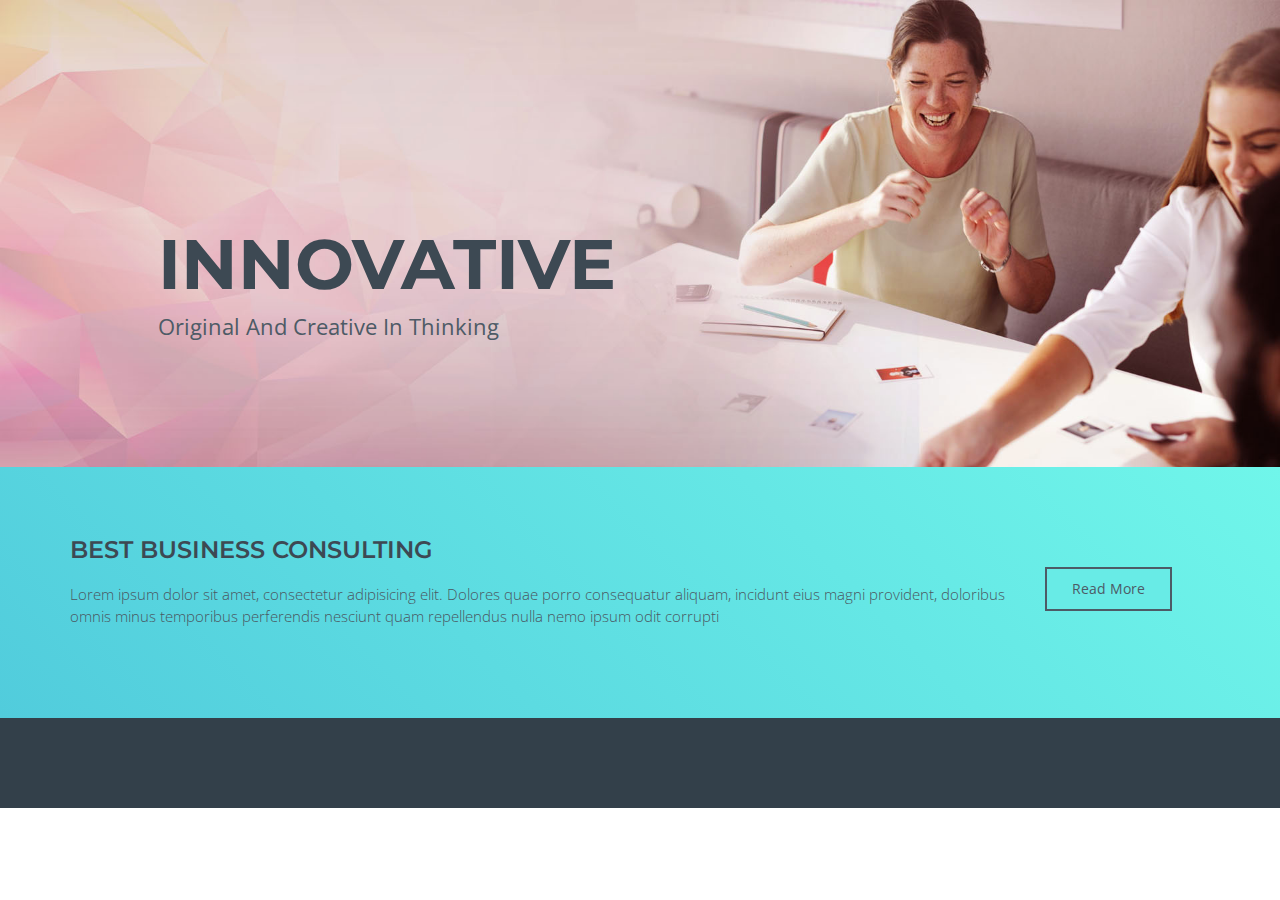
<file: index.html>
<!DOCTYPE html>
<html lang="en">
<head>
<meta charset="utf-8">
<title>Banner</title>
<meta name="viewport" content="width=device-width, initial-scale=1.0" />
<meta name="description" content="" />
<meta name="author" content="http://webthemez.com" />
<!-- css -->
<link href="css/bootstrap.min.css" rel="stylesheet" />
<link href="css/fancybox/jquery.fancybox.css" rel="stylesheet"> 
<link href="css/flexslider.css" rel="stylesheet" /> 
<link href="css/style.css" rel="stylesheet" />
 

</head>
<body>
<div id="wrapper" class="home-page">
		
			<header>
		
			</header>
			<!-- end header -->
			<section id="banner">
			
			<!-- Slider -->
				<div id="main-slider" class="flexslider">
					<ul class="slides">
					<li>
						<img src="img/slides/2.jpg" alt="" />
						<div class="flex-caption">
							<h3>Innovative</h3> 
							<p>original and creative in thinking</p> 
							
						</div>
					</li>
					<li>
						<img src="img/slides/1.jpg" alt="" />
						<div class="flex-caption">
							<h3>Creative</h3> 
							<p>Success depends on our work</p> 
							
						</div>
					</li>
					</ul>
				</div>
			<!-- end slider -->
		
			</section> 
			<section id="call-to-action-2">
				<div class="container">
					<div class="row">
						<div class="col-md-10 col-sm-9">
							<h3>Best Business consulting</h3>
							<p>Lorem ipsum dolor sit amet, consectetur adipisicing elit. Dolores quae porro consequatur aliquam, incidunt eius magni provident, doloribus omnis minus temporibus perferendis nesciunt quam repellendus nulla nemo ipsum odit corrupti</p>
						</div>
						<div class="col-md-2 col-sm-3">
							<a href="#" class="btn btn-primary">Read More</a>
						</div>
					</div>
				</div>
			</section>
			

			<footer>
		
			</footer>
</div>

<!-- javascript
    ================================================== -->
<!-- Placed at the end of the document so the pages load faster -->
<script src="js/jquery.js"></script>
<script src="js/jquery.easing.1.3.js"></script>
<script src="js/bootstrap.min.js"></script>
<script src="js/jquery.fancybox.pack.js"></script>
<script src="js/jquery.fancybox-media.js"></script>  
<script src="js/jquery.flexslider.js"></script>
<script src="js/animate.js"></script>
<!-- Vendor Scripts -->
<script src="js/modernizr.custom.js"></script>
<script src="js/jquery.isotope.min.js"></script>
<script src="js/jquery.magnific-popup.min.js"></script>
<script src="js/animate.js"></script>
<script src="js/custom.js"></script> 
</body>
</html>
</file>
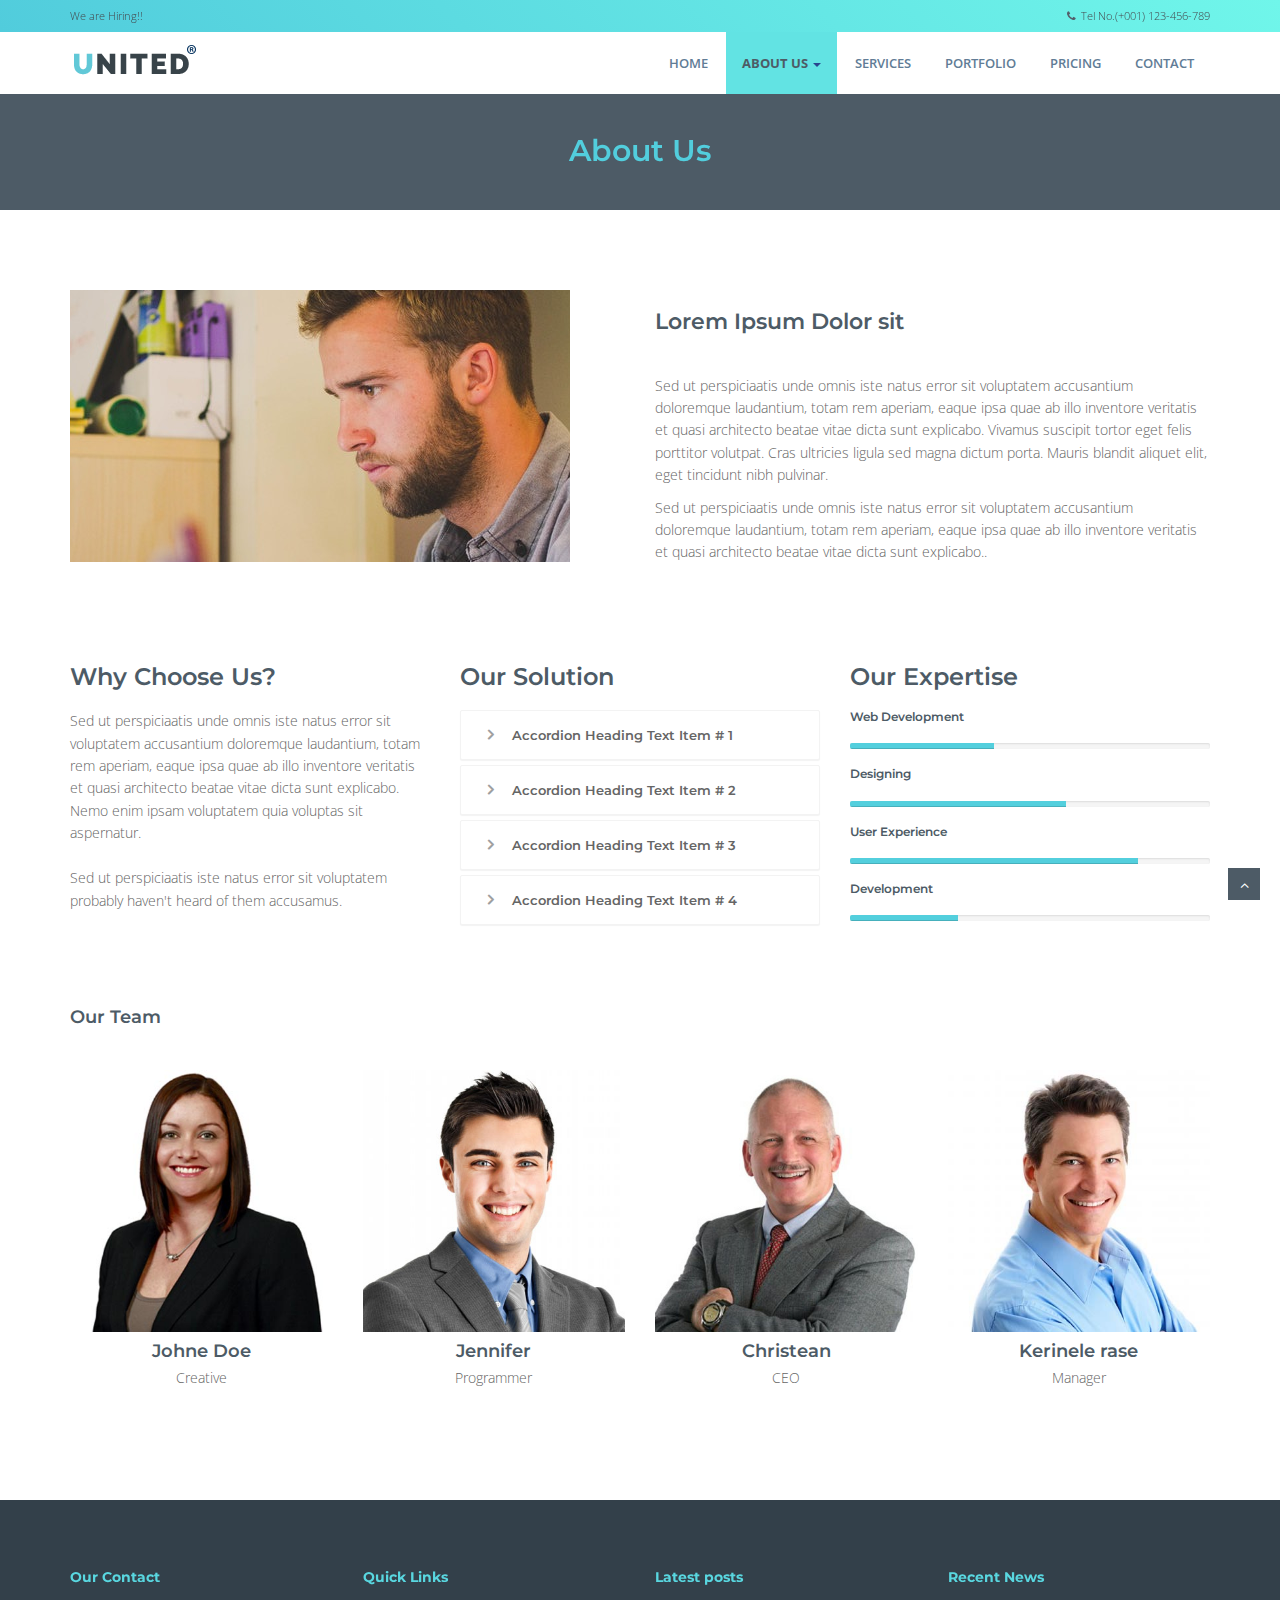
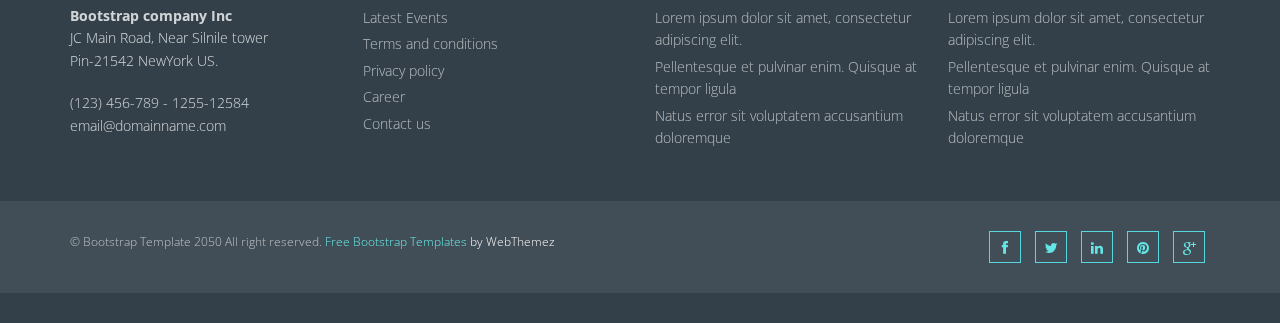
<file: about.html>
<!DOCTYPE html>
<html lang="en">
<head>
<meta charset="utf-8">
<title>United Multi purpose Bootstrap Template</title>
<meta name="viewport" content="width=device-width, initial-scale=1.0" />
<meta name="description" content="" />
<meta name="author" content="http://webthemez.com" />
<!-- css -->
<link href="css/bootstrap.min.css" rel="stylesheet" />
<link href="css/fancybox/jquery.fancybox.css" rel="stylesheet"> 
<link href="css/flexslider.css" rel="stylesheet" />
<link href="css/style.css" rel="stylesheet" />
 
<!-- HTML5 shim, for IE6-8 support of HTML5 elements -->
<!--[if lt IE 9]>
      <script src="http://html5shim.googlecode.com/svn/trunk/html5.js"></script>
    <![endif]-->

</head>
<body>
<div id="wrapper">
<div class="topbar">
  <div class="container">
    <div class="row">
      <div class="col-md-12">
        <p class="pull-left hidden-xs">We are Hiring!!</p>
        <p class="pull-right"><i class="fa fa-phone"></i>Tel No.(+001) 123-456-789</p>
      </div>
    </div>
  </div>
</div>
	<!-- start header -->
		<header>
        <div class="navbar navbar-default navbar-static-top">
            <div class="container">
                <div class="navbar-header">
                    <button type="button" class="navbar-toggle" data-toggle="collapse" data-target=".navbar-collapse">
                        <span class="icon-bar"></span>
                        <span class="icon-bar"></span>
                        <span class="icon-bar"></span>
                    </button>
                  <a class="navbar-brand" href="index.html"><img src="img/logo.png" alt="logo"/></a>
                </div>
                <div class="navbar-collapse collapse ">
                    <ul class="nav navbar-nav">
                        <li><a href="index.html">Home</a></li> 
							 <li class="dropdown active">
                        <a href="#" data-toggle="dropdown" class="dropdown-toggle">About Us <b class="caret"></b></a>
                        <ul class="dropdown-menu">
                            <li><a href="about.html">Company</a></li>
                            <li><a href="#">Our Team</a></li>
                            <li><a href="#">News</a></li> 
                            <li><a href="#">Investors</a></li>
                        </ul>
                    </li> 
						<li><a href="services.html">Services</a></li>
                        <li><a href="portfolio.html">Portfolio</a></li>
                        <li><a href="pricing.html">Pricing</a></li>
                        <li><a href="contact.html">Contact</a></li>
                    </ul>
                </div>
            </div>
        </div>
	</header><!-- end header -->
	<section id="inner-headline">
	<div class="container">
		<div class="row">
			<div class="col-lg-12">
				<h2 class="pageTitle">About Us</h2>
			</div>
		</div>
	</div>
	</section>
	<section id="content">
	<section class="section-padding">
		<div class="container">
			<div class="row showcase-section">
				<div class="col-md-6">
					<img src="img/dev1.png" alt="showcase image">
				</div>
				<div class="col-md-6">
					<div class="about-text">
						<h3>Lorem Ipsum Dolor sit</h3>
						<p>Sed ut perspiciaatis unde omnis iste natus error sit voluptatem accusantium doloremque laudantium, totam rem aperiam, eaque ipsa quae ab illo inventore veritatis et quasi architecto beatae vitae dicta sunt explicabo. Vivamus suscipit tortor eget felis porttitor volutpat. Cras ultricies ligula sed magna dictum porta. Mauris blandit aliquet elit, eget tincidunt nibh pulvinar.</p>
						 <p>Sed ut perspiciaatis unde omnis iste natus error sit voluptatem accusantium doloremque laudantium, totam rem aperiam, eaque ipsa quae ab illo inventore veritatis et quasi architecto beatae vitae dicta sunt explicabo..</p>
					</div>
				</div>
			</div>
		</div>
	</section>
	<div class="container">
					
					<div class="about">
				
						
						<div class="row">
							<div class="col-md-4">
								<!-- Heading and para -->
								<div class="block-heading-two">
									<h3><span>Why Choose Us?</span></h3>
								</div>
								<p>Sed ut perspiciaatis unde omnis iste natus error sit voluptatem accusantium doloremque laudantium, totam rem aperiam, eaque ipsa quae ab illo inventore veritatis et quasi architecto beatae vitae dicta sunt explicabo. Nemo enim ipsam voluptatem quia voluptas sit aspernatur. <br/><br/>Sed ut perspiciaatis iste natus error sit voluptatem probably haven't heard of them accusamus.</p>
							</div>
							<div class="col-md-4">
								<div class="block-heading-two">
									<h3><span>Our Solution</span></h3>
								</div>		
								<!-- Accordion starts -->
								<div class="panel-group" id="accordion-alt3">
								 <!-- Panel. Use "panel-XXX" class for different colors. Replace "XXX" with color. -->
								  <div class="panel">	
									<!-- Panel heading -->
									 <div class="panel-heading">
										<h4 class="panel-title">
										  <a data-toggle="collapse" data-parent="#accordion-alt3" href="#collapseOne-alt3">
											<i class="fa fa-angle-right"></i> Accordion Heading Text Item # 1
										  </a>
										</h4>
									 </div>
									 <div id="collapseOne-alt3" class="panel-collapse collapse">
										<!-- Panel body -->
										<div class="panel-body">
										  Sed ut perspiciaatis unde omnis iste natus error sit voluptatem accusantium doloremque laudantium, totam rem aperiam, eaque ipsa quae ab illo inventore veritatis et quasi architecto beatae vitae dicta sunt explicabo. Nemo enim ipsam voluptatem quia voluptas
										</div>
									 </div>
								  </div>
								  <div class="panel">
									 <div class="panel-heading">
										<h4 class="panel-title">
										  <a data-toggle="collapse" data-parent="#accordion-alt3" href="#collapseTwo-alt3">
											<i class="fa fa-angle-right"></i> Accordion Heading Text Item # 2
										  </a>
										</h4>
									 </div>
									 <div id="collapseTwo-alt3" class="panel-collapse collapse">
										<div class="panel-body">
										  Sed ut perspiciaatis unde omnis iste natus error sit voluptatem accusantium doloremque laudantium, totam rem aperiam, eaque ipsa quae ab illo inventore veritatis et quasi architecto beatae vitae dicta sunt explicabo. Nemo enim ipsam voluptatem quia voluptas
										</div>
									 </div>
								  </div>
								  <div class="panel">
									 <div class="panel-heading">
										<h4 class="panel-title">
										  <a data-toggle="collapse" data-parent="#accordion-alt3" href="#collapseThree-alt3">
											<i class="fa fa-angle-right"></i> Accordion Heading Text Item # 3
										  </a>
										</h4>
									 </div>
									 <div id="collapseThree-alt3" class="panel-collapse collapse">
										<div class="panel-body">
										  Sed ut perspiciaatis unde omnis iste natus error sit voluptatem accusantium doloremque laudantium, totam rem aperiam, eaque ipsa quae ab illo inventore veritatis et quasi architecto beatae vitae dicta sunt explicabo. Nemo enim ipsam voluptatem quia voluptas
										</div>
									 </div>
								  </div>
								  <div class="panel">
									 <div class="panel-heading">
										<h4 class="panel-title">
										  <a data-toggle="collapse" data-parent="#accordion-alt3" href="#collapseFour-alt3">
											<i class="fa fa-angle-right"></i> Accordion Heading Text Item # 4
										  </a>
										</h4>
									 </div>
									 <div id="collapseFour-alt3" class="panel-collapse collapse">
										<div class="panel-body">
										  Sed ut perspiciaatis unde omnis iste natus error sit voluptatem accusantium doloremque laudantium, totam rem aperiam, eaque ipsa quae ab illo inventore veritatis et quasi architecto beatae vitae dicta sunt explicabo. Nemo enim ipsam voluptatem quia voluptas
										</div>
									 </div>
								  </div>
								</div>
								<!-- Accordion ends -->
								
							</div>
							
							<div class="col-md-4">
								<div class="block-heading-two">
									<h3><span>Our Expertise</span></h3>
								</div>								
								<h6>Web Development</h6>
								<div class="progress pb-sm">
								  <!-- White color (progress-bar-white) -->
								  <div class="progress-bar progress-bar-red" role="progressbar" aria-valuenow="40" aria-valuemin="0" aria-valuemax="100" style="width: 40%">
									 <span class="sr-only">40% Complete (success)</span>
								  </div>
								</div>
								<h6>Designing</h6>
								<div class="progress pb-sm">
								  <div class="progress-bar progress-bar-green" role="progressbar" aria-valuenow="60" aria-valuemin="0" aria-valuemax="100" style="width: 60%">
									 <span class="sr-only">40% Complete (success)</span>
								  </div>
								</div>
								<h6>User Experience</h6>
								<div class="progress pb-sm">
								  <div class="progress-bar progress-bar-lblue" role="progressbar" aria-valuenow="80" aria-valuemin="0" aria-valuemax="100" style="width: 80%">
									 <span class="sr-only">40% Complete (success)</span>
								  </div>
								</div>
								<h6>Development</h6>
								<div class="progress pb-sm">
								  <div class="progress-bar progress-bar-yellow" role="progressbar" aria-valuenow="30" aria-valuemin="0" aria-valuemax="100" style="width: 30%">
									 <span class="sr-only">40% Complete (success)</span>
								  </div>
								</div>
							</div>
							
						</div>
						
						 						
						 
						<br>
						<!-- Our Team starts -->
				
						<!-- Heading -->
						<div class="block-heading-six">
							<h4 class="bg-color">Our Team</h4>
						</div>
						<br>
						
						<!-- Our team starts -->
						
						<div class="team-six">
							<div class="row">
								<div class="col-md-3 col-sm-6">
									<!-- Team Member -->
									<div class="team-member">
										<!-- Image -->
										<img class="img-responsive" src="img/team1.jpg" alt="">
										<!-- Name -->
										<h4>Johne Doe</h4>
										<span class="deg">Creative</span> 
									</div>
								</div>
								<div class="col-md-3 col-sm-6">
									<!-- Team Member -->
									<div class="team-member">
										<!-- Image -->
										<img class="img-responsive" src="img/team2.jpg" alt="">
										<!-- Name -->
										<h4>Jennifer</h4>
										<span class="deg">Programmer</span> 
									</div>
								</div>
								<div class="col-md-3 col-sm-6">
									<!-- Team Member -->
									<div class="team-member">
										<!-- Image -->
										<img class="img-responsive" src="img/team3.jpg" alt="">
										<!-- Name -->
										<h4>Christean</h4>
										<span class="deg">CEO</span> 
									</div>
								</div>
								<div class="col-md-3 col-sm-6">
									<!-- Team Member -->
									<div class="team-member">
										<!-- Image -->
										<img class="img-responsive" src="img/team4.jpg" alt="">
										<!-- Name -->
										<h4>Kerinele rase</h4>
										<span class="deg">Manager</span> 
									</div>
								</div>
							</div>
						</div>
						
						<!-- Our team ends -->
					  
						
					</div>
									
				</div>
	</section>
	<footer>
	<div class="container">
		<div class="row">
			<div class="col-md-3 col-sm-3">
				<div class="widget">
					<h5 class="widgetheading">Our Contact</h5>
					<address>
					<strong>Bootstrap company Inc</strong><br>
					JC Main Road, Near Silnile tower<br>
					 Pin-21542 NewYork US.</address>
					<p>
						<i class="icon-phone"></i> (123) 456-789 - 1255-12584 <br>
						<i class="icon-envelope-alt"></i> email@domainname.com
					</p>
				</div>
			</div>
			<div class="col-md-3 col-sm-3">
				<div class="widget">
					<h5 class="widgetheading">Quick Links</h5>
					<ul class="link-list">
						<li><a href="#">Latest Events</a></li>
						<li><a href="#">Terms and conditions</a></li>
						<li><a href="#">Privacy policy</a></li>
						<li><a href="#">Career</a></li>
						<li><a href="#">Contact us</a></li>
					</ul>
				</div>
			</div>
			<div class="col-md-3 col-sm-3">
				<div class="widget">
					<h5 class="widgetheading">Latest posts</h5>
					<ul class="link-list">
						<li><a href="#">Lorem ipsum dolor sit amet, consectetur adipiscing elit.</a></li>
						<li><a href="#">Pellentesque et pulvinar enim. Quisque at tempor ligula</a></li>
						<li><a href="#">Natus error sit voluptatem accusantium doloremque</a></li>
					</ul>
				</div>
			</div>
			<div class="col-md-3 col-sm-3">
					<div class="widget">
					<h5 class="widgetheading">Recent News</h5>
					<ul class="link-list">
						<li><a href="#">Lorem ipsum dolor sit amet, consectetur adipiscing elit.</a></li>
						<li><a href="#">Pellentesque et pulvinar enim. Quisque at tempor ligula</a></li>
						<li><a href="#">Natus error sit voluptatem accusantium doloremque</a></li>
					</ul>
				</div>
			</div>
		</div>
	</div>
	<div id="sub-footer">
		<div class="container">
			<div class="row">
				<div class="col-lg-6">
					<div class="copyright">
						<p>
							<span>&copy; Bootstrap Template 2050 All right reserved. </span> <a href="https://webthemez.com/free-bootstrap-templates/" target="_blank">Free Bootstrap Templates</a> by WebThemez
						</p>
					</div>
				</div>
				<div class="col-lg-6">
					<ul class="social-network">
						<li><a href="#" data-placement="top" title="Facebook"><i class="fa fa-facebook"></i></a></li>
						<li><a href="#" data-placement="top" title="Twitter"><i class="fa fa-twitter"></i></a></li>
						<li><a href="#" data-placement="top" title="Linkedin"><i class="fa fa-linkedin"></i></a></li>
						<li><a href="#" data-placement="top" title="Pinterest"><i class="fa fa-pinterest"></i></a></li>
						<li><a href="#" data-placement="top" title="Google plus"><i class="fa fa-google-plus"></i></a></li>
					</ul>
				</div>
			</div>
		</div>
	</div>
	</footer>
</div>
<a href="#" class="scrollup"><i class="fa fa-angle-up active"></i></a>
<!-- javascript
    ================================================== -->
<!-- Placed at the end of the document so the pages load faster -->
<script src="js/jquery.js"></script>
<script src="js/jquery.easing.1.3.js"></script>
<script src="js/bootstrap.min.js"></script>
<script src="js/jquery.fancybox.pack.js"></script>
<script src="js/jquery.fancybox-media.js"></script> 
<script src="js/jquery.flexslider.js"></script>
<script src="js/animate.js"></script>
<!-- Vendor Scripts -->
<script src="js/modernizr.custom.js"></script>
<script src="js/jquery.isotope.min.js"></script>
<script src="js/jquery.magnific-popup.min.js"></script>
<script src="js/animate.js"></script>
<script src="js/custom.js"></script>
</body>
</html>
</file>
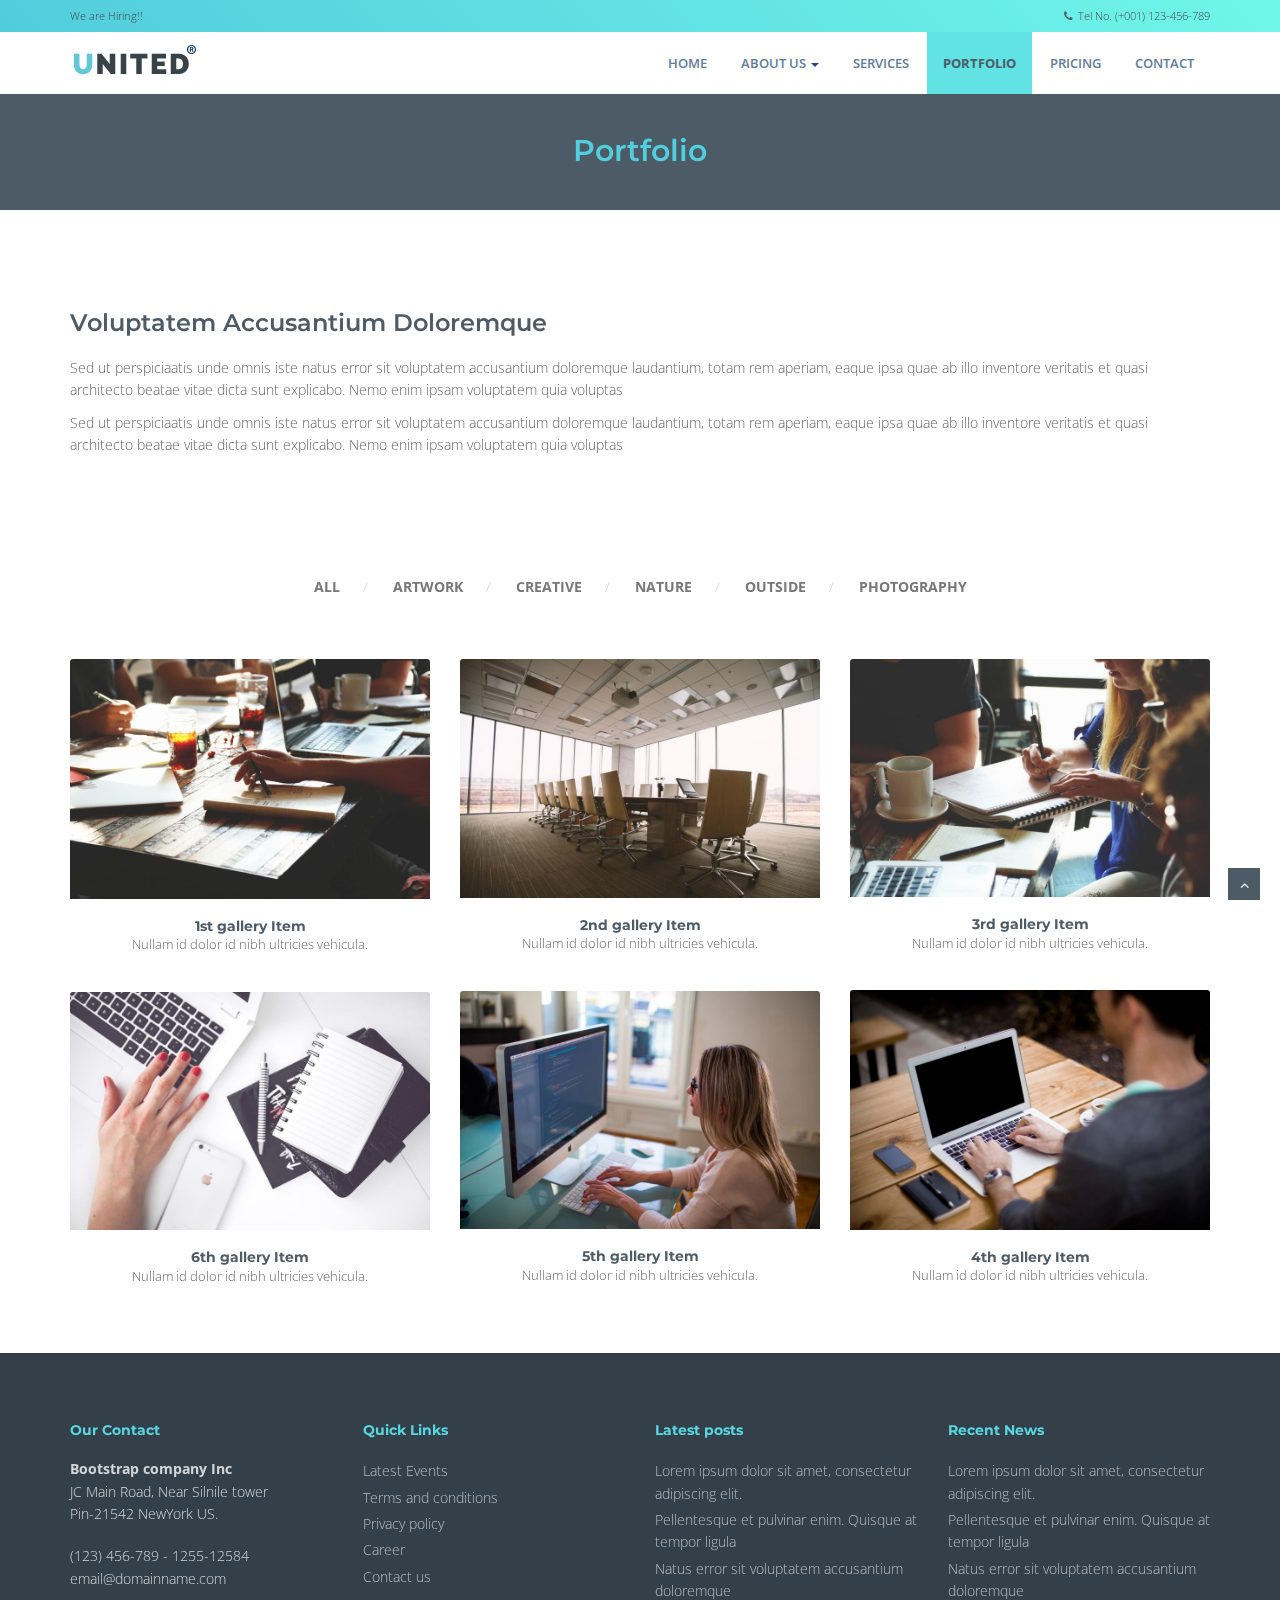
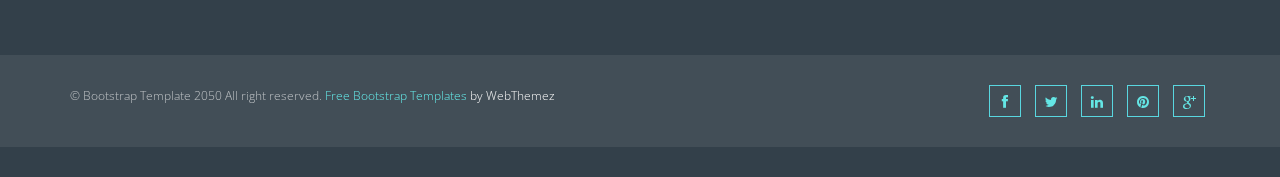
<file: portfolio.html>
<!DOCTYPE html>
<html lang="en">
<head>
<meta charset="utf-8">
<title>United Multi purpose Free HTML5 website Template</title>
<meta name="viewport" content="width=device-width, initial-scale=1.0" />
<meta name="description" content="" />
<meta name="author" content="http://webthemez.com" />
<!-- css -->
<link href="css/bootstrap.min.css" rel="stylesheet" />
<link href="css/fancybox/jquery.fancybox.css" rel="stylesheet"> 
<link href="css/flexslider.css" rel="stylesheet" />
<!-- Vendor Styles -->
<link href="css/magnific-popup.css" rel="stylesheet"> 
<!-- Block Styles -->
<link href="css/style.css" rel="stylesheet" />
<link href="css/gallery-1.css" rel="stylesheet">
 
<!-- HTML5 shim, for IE6-8 support of HTML5 elements -->
<!--[if lt IE 9]>
      <script src="http://html5shim.googlecode.com/svn/trunk/html5.js"></script>
    <![endif]-->

</head>
<body>
<div id="wrapper">
<div class="topbar">
  <div class="container">
    <div class="row">
      <div class="col-md-12">
        <p class="pull-left hidden-xs">We are Hiring!!</p>
        <p class="pull-right"><i class="fa fa-phone"></i>Tel No. (+001) 123-456-789</p>
      </div>
    </div>
  </div>
</div>
	<!-- start header -->
		<header>
        <div class="navbar navbar-default navbar-static-top">
            <div class="container">
                <div class="navbar-header">
                    <button type="button" class="navbar-toggle" data-toggle="collapse" data-target=".navbar-collapse">
                        <span class="icon-bar"></span>
                        <span class="icon-bar"></span>
                        <span class="icon-bar"></span>
                    </button>
                    <a class="navbar-brand" href="index.html"><img src="img/logo.png" alt="logo"/></a>
                </div>
                <div class="navbar-collapse collapse ">
                    <ul class="nav navbar-nav">
                        <li><a href="index.html">Home</a></li> 
						 <li class="dropdown">
                        <a href="#" data-toggle="dropdown" class="dropdown-toggle">About Us <b class="caret"></b></a>
                        <ul class="dropdown-menu">
                            <li><a href="about.html">Company</a></li>
                            <li><a href="#">Our Team</a></li>
                            <li><a href="#">News</a></li> 
                            <li><a href="#">Investors</a></li>
                        </ul>
                    </li> 
						<li><a href="services.html">Services</a></li>
                        <li class="active"><a href="portfolio.html">Portfolio</a></li>
                        <li><a href="pricing.html">Pricing</a></li>
                        <li><a href="contact.html">Contact</a></li>
                    </ul>
                </div>
            </div>
        </div>
	</header><!-- end header -->
	<section id="inner-headline">
	<div class="container">
		<div class="row">
			<div class="col-lg-12">
				<h2 class="pageTitle">Portfolio</h2>
			</div>
		</div>
	</div>
	</section>
	<section id="content">
	<div class="container">
	
						<div class="row"> 
							<div class="col-md-12">
								<div class="about-logo">
									<h3>Voluptatem Accusantium Doloremque</h3>
									<p>Sed ut perspiciaatis unde omnis iste natus error sit voluptatem accusantium doloremque laudantium, totam rem aperiam, eaque ipsa quae ab illo inventore veritatis et quasi architecto beatae vitae dicta sunt explicabo. Nemo enim ipsam voluptatem quia voluptas</p>
                                    	<p>Sed ut perspiciaatis unde omnis iste natus error sit voluptatem accusantium doloremque laudantium, totam rem aperiam, eaque ipsa quae ab illo inventore veritatis et quasi architecto beatae vitae dicta sunt explicabo. Nemo enim ipsam voluptatem quia voluptas</p>
								</div>  
							</div>
						</div> 
						
	</div>
	</section>	
			  <!-- Start Gallery 1-2 -->
    <section id="gallery-1" class="content-block section-wrapper gallery-1">
    	 	<div class="container">

			<div class="editContent">
	            <ul class="filter">
	                <li class="active"><a href="#" data-filter="*">All</a></li>
	                <li><a href="#" data-filter=".artwork">Artwork</a></li>
	                <li><a href="#" data-filter=".creative">Creative</a></li>
	                <li><a href="#" data-filter=".nature">Nature</a></li>
	                <li><a href="#" data-filter=".outside">Outside</a></li>
	                <li><a href="#" data-filter=".photography">Photography</a></li>
	            </ul>
			</div>
            <!-- /.gallery-filter -->
            
            <div class="row">
                <div id="isotope-gallery-container">
                    <div class="col-md-4 col-sm-6 col-xs-12 gallery-item-wrapper artwork creative">
                        <div class="gallery-item">
                            <div class="gallery-thumb">
                                <img src="img/works/1.jpg" class="img-responsive" alt="1st gallery Thumb">
                                <div class="image-overlay"></div>
                                <a href="img/works/1.jpg" class="gallery-zoom"><i class="fa fa-eye"></i></a>
                                <a href="#" class="gallery-link"><i class="fa fa-link"></i></a>
                            </div>
                            <div class="gallery-details">
                            	<div class="editContent">
	                                <h5>1st gallery Item</h5>
                            	</div>
                            	<div class="editContent">
	                                <p>Nullam id dolor id nibh ultricies vehicula.</p>
                            	</div>
                            </div>
                        </div>
                    </div>
                    <!-- /.gallery-item-wrapper -->
                    <div class="col-md-4 col-sm-6 col-xs-12 gallery-item-wrapper nature outside">
                        <div class="gallery-item">
                            <div class="gallery-thumb">
                                <img src="img/works/2.jpg" class="img-responsive" alt="2nd gallery Thumb">
                                <div class="image-overlay"></div>
                                <a href="img/works/2.jpg" class="gallery-zoom"><i class="fa fa-eye"></i></a>
                                <a href="#" class="gallery-link"><i class="fa fa-link"></i></a>
                            </div>
                            <div class="gallery-details">
                            	<div class="editContent">
                                	<h5>2nd gallery Item</h5>
                            	</div>
                            	<div class="editContent">
                                	<p>Nullam id dolor id nibh ultricies vehicula.</p>
                            	</div>
                            </div>
                        </div>
                    </div>
                    <!-- /.gallery-item-wrapper -->
                    <div class="col-md-4 col-sm-6 col-xs-12 gallery-item-wrapper photography artwork">
                        <div class="gallery-item">
                            <div class="gallery-thumb">
                                <img src="img/works/3.jpg" class="img-responsive" alt="3rd gallery Thumb">
                                <div class="image-overlay"></div>
                                <a href="img/works/3.jpg" class="gallery-zoom"><i class="fa fa-eye"></i></a>
                                <a href="#" class="gallery-link"><i class="fa fa-link"></i></a>
                            </div>
                            <div class="gallery-details">
                            	<div class="editContent">
                                	<h5>3rd gallery Item</h5>
                            	</div>
                            	<div class="editContent">
                                	<p>Nullam id dolor id nibh ultricies vehicula.</p>
                            	</div>
                            </div>
                        </div>
                    </div>
                    <!-- /.gallery-item-wrapper -->
                    <div class="col-md-4 col-sm-6 col-xs-12 gallery-item-wrapper creative nature">
                        <div class="gallery-item">
                            <div class="gallery-thumb">
                                <img src="img/works/4.jpg" class="img-responsive" alt="4th gallery Thumb">
                                <div class="image-overlay"></div>
                                <a href="img/works/4.jpg" class="gallery-zoom"><i class="fa fa-eye"></i></a>
                                <a href="#" class="gallery-link"><i class="fa fa-link"></i></a>
                            </div>
                            <div class="gallery-details">
                            	<div class="editContent">
                                	<h5>4th gallery Item</h5>
                            	</div>
                            	<div class="editContent">
                                	<p>Nullam id dolor id nibh ultricies vehicula.</p>
                            	</div>
                            </div>
                        </div>
                    </div>
                    <!-- /.gallery-item-wrapper -->
                    <div class="col-md-4 col-sm-6 col-xs-12 gallery-item-wrapper nature">
                        <div class="gallery-item">
                            <div class="gallery-thumb">
                                <img src="img/works/5.jpg" class="img-responsive" alt="5th gallery Thumb">
                                <div class="image-overlay"></div>
                                <a href="img/works/5.jpg" class="gallery-zoom"><i class="fa fa-eye"></i></a>
                                <a href="#" class="gallery-link"><i class="fa fa-link"></i></a>
                            </div>
                            <div class="gallery-details">
                            	<div class="editContent">
                                	<h5>5th gallery Item</h5>
                            	</div>
                            	<div class="editContent">
                                	<p>Nullam id dolor id nibh ultricies vehicula.</p>
                            	</div>
                            </div>
                        </div>
                    </div>
                    <!-- /.gallery-item-wrapper -->
                    <div class="col-md-4 col-sm-6 col-xs-12 gallery-item-wrapper artwork creative">
                        <div class="gallery-item">
                            <div class="gallery-thumb">
                                <img src="img/works/6.jpg" class="img-responsive" alt="6th gallery Thumb">
                                <div class="image-overlay"></div>
                                <a href="img/works/6.jpg" class="gallery-zoom"><i class="fa fa-eye"></i></a>
                                <a href="#" class="gallery-link"><i class="fa fa-link"></i></a>
                            </div>
                            <div class="gallery-details">
                            	<div class="editContent">
                                	<h5>6th gallery Item</h5>
                            	</div>
                            	<div class="editContent">
                                	<p>Nullam id dolor id nibh ultricies vehicula.</p>
                            	</div>
                            </div>
                        </div>
                    </div>
                    
                </div>
                <!-- /.isotope-gallery-container -->
            </div>
            <!-- /.row --> 
        <!-- /.container -->
		</div>
    </section>
    <!--// End Gallery 1-2 -->  
	</div>
	<footer>
	<div class="container">
	
		<div class="row">
			<div class="col-md-3 col-sm-3">
				<div class="widget">
					<h5 class="widgetheading">Our Contact</h5>
					<address>
					<strong>Bootstrap company Inc</strong><br>
					JC Main Road, Near Silnile tower<br>
					 Pin-21542 NewYork US.</address>
					<p>
						<i class="icon-phone"></i> (123) 456-789 - 1255-12584 <br>
						<i class="icon-envelope-alt"></i> email@domainname.com
					</p>
				</div>
			</div>
			<div class="col-md-3 col-sm-3">
				<div class="widget">
					<h5 class="widgetheading">Quick Links</h5>
					<ul class="link-list">
						<li><a href="#">Latest Events</a></li>
						<li><a href="#">Terms and conditions</a></li>
						<li><a href="#">Privacy policy</a></li>
						<li><a href="#">Career</a></li>
						<li><a href="#">Contact us</a></li>
					</ul>
				</div>
			</div>
			<div class="col-md-3 col-sm-3">
				<div class="widget">
					<h5 class="widgetheading">Latest posts</h5>
					<ul class="link-list">
						<li><a href="#">Lorem ipsum dolor sit amet, consectetur adipiscing elit.</a></li>
						<li><a href="#">Pellentesque et pulvinar enim. Quisque at tempor ligula</a></li>
						<li><a href="#">Natus error sit voluptatem accusantium doloremque</a></li>
					</ul>
				</div>
			</div>
			<div class="col-md-3 col-sm-3">
					<div class="widget">
					<h5 class="widgetheading">Recent News</h5>
					<ul class="link-list">
						<li><a href="#">Lorem ipsum dolor sit amet, consectetur adipiscing elit.</a></li>
						<li><a href="#">Pellentesque et pulvinar enim. Quisque at tempor ligula</a></li>
						<li><a href="#">Natus error sit voluptatem accusantium doloremque</a></li>
					</ul>
				</div>
			</div>
		</div>
	</div>
	<div id="sub-footer">
		<div class="container">
			<div class="row">
				<div class="col-lg-6">
					<div class="copyright">
						<p>
							<span>&copy; Bootstrap Template 2050 All right reserved. </span> <a href="https://webthemez.com/free-bootstrap-templates/" target="_blank">Free Bootstrap Templates</a> by WebThemez
						</p>
					</div>
				</div>
				<div class="col-lg-6">
					<ul class="social-network">
						<li><a href="#" data-placement="top" title="Facebook"><i class="fa fa-facebook"></i></a></li>
						<li><a href="#" data-placement="top" title="Twitter"><i class="fa fa-twitter"></i></a></li>
						<li><a href="#" data-placement="top" title="Linkedin"><i class="fa fa-linkedin"></i></a></li>
						<li><a href="#" data-placement="top" title="Pinterest"><i class="fa fa-pinterest"></i></a></li>
						<li><a href="#" data-placement="top" title="Google plus"><i class="fa fa-google-plus"></i></a></li>
					</ul>
				</div>
			</div>
		</div>
	</div>
	</footer>
</div>
<a href="#" class="scrollup"><i class="fa fa-angle-up active"></i></a>
<!-- javascript
    ================================================== -->
<!-- Placed at the end of the document so the pages load faster -->
<script src="js/jquery.js"></script>
<script src="js/jquery.easing.1.3.js"></script>
<script src="js/bootstrap.min.js"></script>
<script src="js/jquery.fancybox.pack.js"></script>
<script src="js/jquery.fancybox-media.js"></script>  
<script src="js/jquery.flexslider.js"></script>
<!-- Vendor Scripts -->
<script src="js/modernizr.custom.js"></script>
<script src="js/jquery.isotope.min.js"></script>
<script src="js/jquery.magnific-popup.min.js"></script>
<script src="js/animate.js"></script>
<script src="js/custom.js"></script>
 
</body>
</html>
</file>
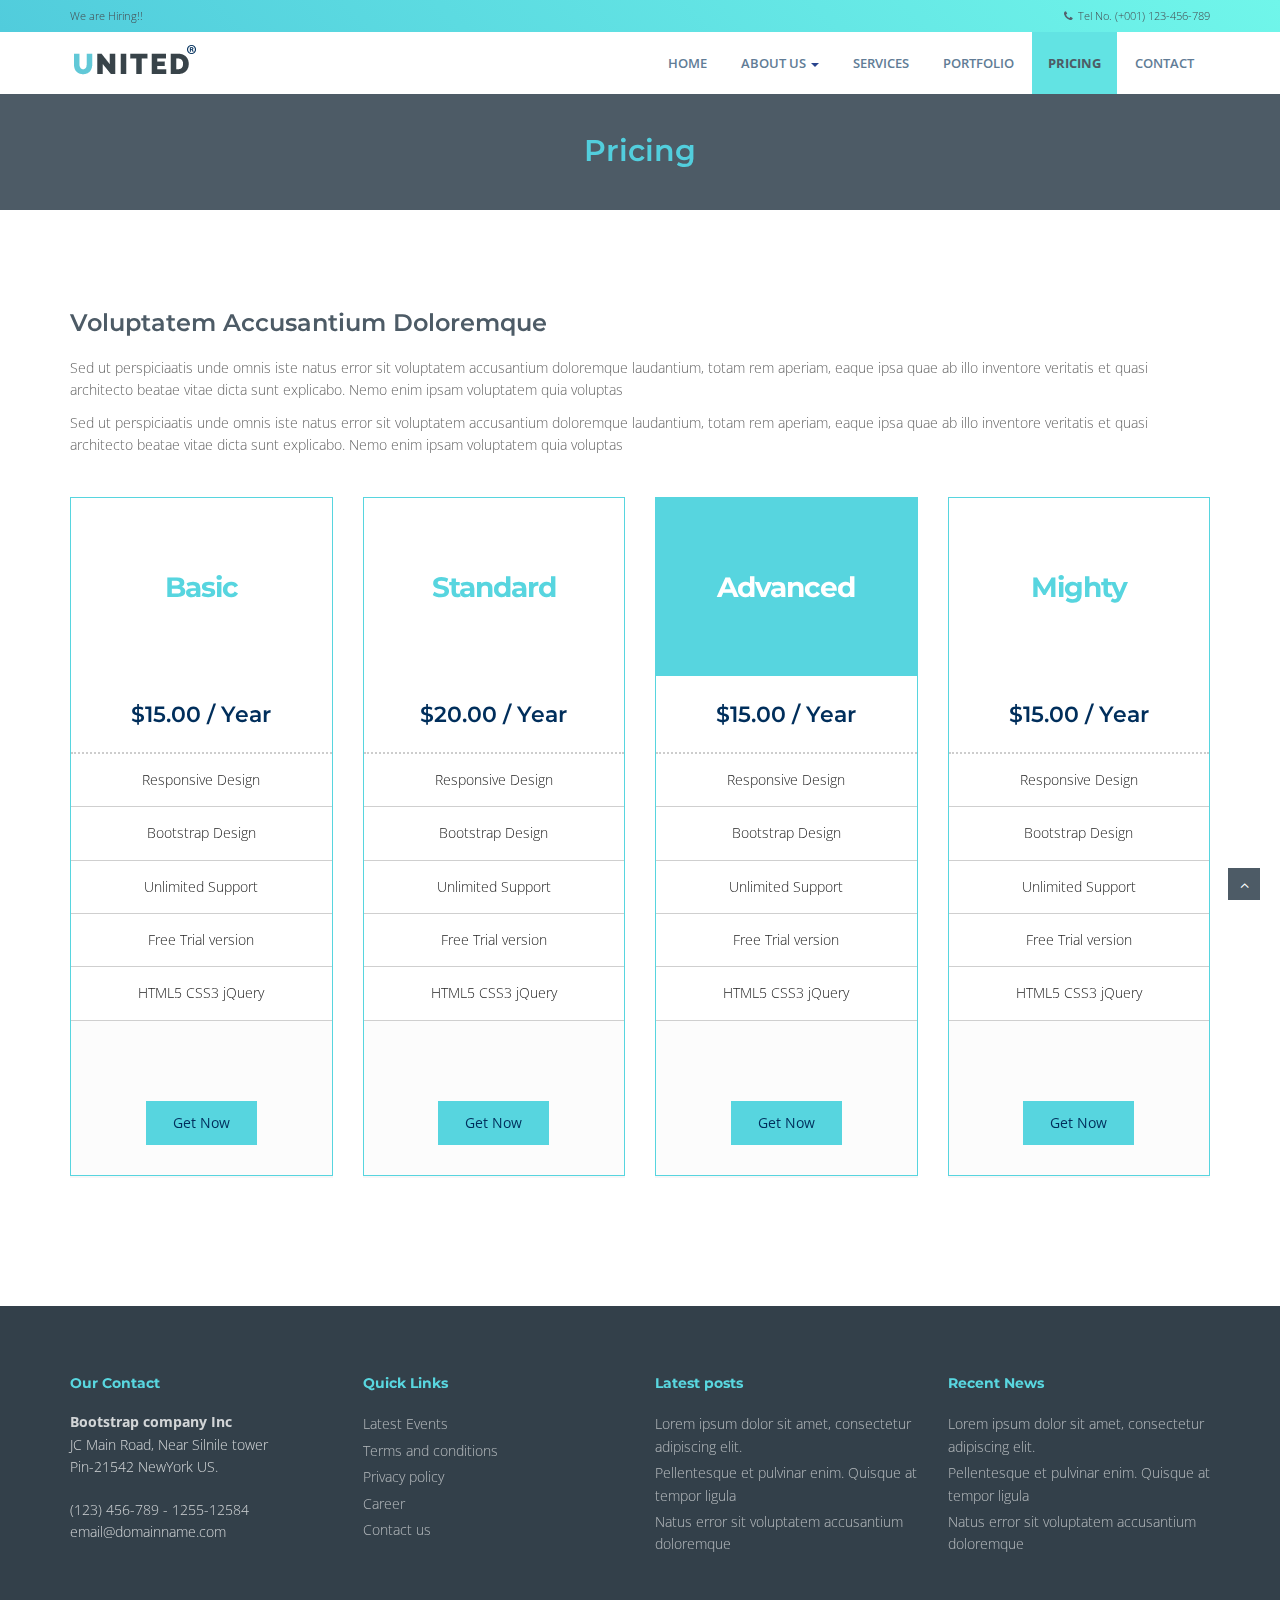
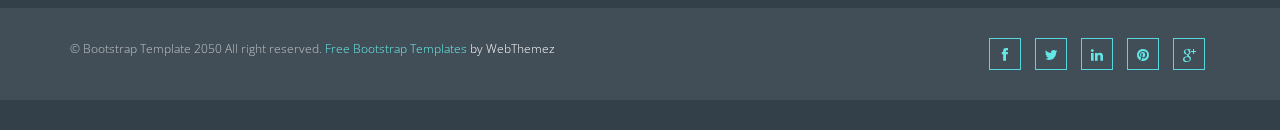
<file: pricing.html>
<!DOCTYPE html>
<html lang="en">
<head>
<meta charset="utf-8">
<title>United Multi purpose HTML5 Website Template</title>
<meta name="viewport" content="width=device-width, initial-scale=1.0" />
<meta name="description" content="" />
<meta name="author" content="http://webthemez.com" />
<!-- css -->
<link href="css/bootstrap.min.css" rel="stylesheet" />
<link href="css/fancybox/jquery.fancybox.css" rel="stylesheet"> 
<link href="css/flexslider.css" rel="stylesheet" />
<link href="css/style.css" rel="stylesheet" />
 
<!-- HTML5 shim, for IE6-8 support of HTML5 elements -->
<!--[if lt IE 9]>
      <script src="http://html5shim.googlecode.com/svn/trunk/html5.js"></script>
    <![endif]-->

</head>
<body>
<div id="wrapper">
<div class="topbar">
  <div class="container">
    <div class="row">
      <div class="col-md-12">
        <p class="pull-left hidden-xs">We are Hiring!!</p>
        <p class="pull-right"><i class="fa fa-phone"></i>Tel No. (+001) 123-456-789</p>
      </div>
    </div>
  </div>
</div>
	<!-- start header -->
		<header>
        <div class="navbar navbar-default navbar-static-top">
            <div class="container">
                <div class="navbar-header">
                    <button type="button" class="navbar-toggle" data-toggle="collapse" data-target=".navbar-collapse">
                        <span class="icon-bar"></span>
                        <span class="icon-bar"></span>
                        <span class="icon-bar"></span>
                    </button>
                    <a class="navbar-brand" href="index.html"><img src="img/logo.png" alt="logo"/></a>
                </div>
                <div class="navbar-collapse collapse ">
                    <ul class="nav navbar-nav">
                        <li><a href="index.html">Home</a></li> 
						 <li class="dropdown">
                        <a href="#" data-toggle="dropdown" class="dropdown-toggle">About Us <b class="caret"></b></a>
                        <ul class="dropdown-menu">
                            <li><a href="about.html">Company</a></li>
                            <li><a href="#">Our Team</a></li>
                            <li><a href="#">News</a></li> 
                            <li><a href="#">Investors</a></li>
                        </ul>
                    </li> 
						<li><a href="services.html">Services</a></li>
                        <li><a href="portfolio.html">Portfolio</a></li>
                        <li class="active"><a href="pricing.html">Pricing</a></li>
                        <li><a href="contact.html">Contact</a></li>
                    </ul>
                </div>
            </div>
        </div>
	</header><!-- end header -->
	<section id="inner-headline">
	<div class="container">
	
		<div class="row">
			<div class="col-lg-12">
				<h2 class="pageTitle">Pricing</h2>
			</div>
		</div>
	</div>
	</section>
	<section id="content">
	<div class="container">	 
		<div class="row"> 
							<div class="col-md-12">
								<div class="about-logo">
									<h3>Voluptatem Accusantium Doloremque</h3>
									<p>Sed ut perspiciaatis unde omnis iste natus error sit voluptatem accusantium doloremque laudantium, totam rem aperiam, eaque ipsa quae ab illo inventore veritatis et quasi architecto beatae vitae dicta sunt explicabo. Nemo enim ipsam voluptatem quia voluptas</p>
                                    	<p>Sed ut perspiciaatis unde omnis iste natus error sit voluptatem accusantium doloremque laudantium, totam rem aperiam, eaque ipsa quae ab illo inventore veritatis et quasi architecto beatae vitae dicta sunt explicabo. Nemo enim ipsam voluptatem quia voluptas</p>
								</div>  
							</div>
						</div>
		<!-- end divider -->
		<div class="row">
			<div class="col-lg-12"> 
			</div>
			<div class="col-md-3 col-sm-3">
				<div class="pricing-box-item">
					<div class="pricing-heading">
						<h3><strong>Basic</strong></h3>
					</div>
					<div class="pricing-terms">
						<h6>&#36;15.00 / Year</h6>
					</div>
					<div class="pricing-container">
						<ul>
							<li><i class="icon-ok"></i> Responsive Design</li>
							<li><i class="icon-ok"></i> Bootstrap Design</li>
							<li><i class="icon-ok"></i> Unlimited Support</li>
							<li><i class="icon-ok"></i> Free Trial version</li>
							<li><i class="icon-ok"></i> HTML5 CSS3 jQuery</li>
						</ul>
					</div>
					<div class="pricing-action">
						<a href="#" class="btn btn-medium"><i class="icon-bolt"></i> Get Now</a>
					</div>
				</div>
			</div>
			<div class="col-md-3 col-sm-3">
				<div class="pricing-box-item">
					<div class="pricing-heading">
						<h3><strong>Standard</strong></h3>
					</div>
					<div class="pricing-terms">
						<h6>&#36;20.00 / Year</h6>
					</div>
					<div class="pricing-container">
						<ul>
							<li><i class="icon-ok"></i> Responsive Design</li>
							<li><i class="icon-ok"></i> Bootstrap Design</li>
							<li><i class="icon-ok"></i> Unlimited Support</li>
							<li><i class="icon-ok"></i> Free Trial version</li>
							<li><i class="icon-ok"></i> HTML5 CSS3 jQuery</li>
						</ul>
					</div>
					<div class="pricing-action">
						<a href="#" class="btn btn-medium"><i class="icon-bolt"></i> Get Now</a>
					</div>
				</div>
			</div>
			<div class="col-md-3 col-sm-3">
				<div class="pricing-box-item activeItem">
					<div class="pricing-heading">
						<h3><strong>Advanced</strong></h3>
					</div>
					<div class="pricing-terms">
						<h6>&#36;15.00 / Year</h6>
					</div>
					<div class="pricing-container">
						<ul>
							<li><i class="icon-ok"></i> Responsive Design</li>
							<li><i class="icon-ok"></i> Bootstrap Design</li>
							<li><i class="icon-ok"></i> Unlimited Support</li>
							<li><i class="icon-ok"></i> Free Trial version</li>
							<li><i class="icon-ok"></i> HTML5 CSS3 jQuery</li>
						</ul>
					</div>
					<div class="pricing-action">
						<a href="#" class="btn btn-medium"><i class="icon-bolt"></i> Get Now</a>
					</div>
				</div>
			</div>
			<div class="col-md-3 col-sm-3">
				<div class="pricing-box-item">
					<div class="pricing-heading">
						<h3><strong>Mighty</strong></h3>
					</div>
					<div class="pricing-terms">
						<h6>&#36;15.00 / Year</h6>
					</div>
					<div class="pricing-container">
						<ul>
							<li><i class="icon-ok"></i> Responsive Design</li>
							<li><i class="icon-ok"></i> Bootstrap Design</li>
							<li><i class="icon-ok"></i> Unlimited Support</li>
							<li><i class="icon-ok"></i> Free Trial version</li>
							<li><i class="icon-ok"></i> HTML5 CSS3 jQuery</li>
						</ul>
					</div>
					<div class="pricing-action">
						<a href="#" class="btn btn-medium"><i class="icon-bolt"></i> Get Now</a>
					</div>
				</div>
			</div>
		</div>
	</div>
	</section>
	<footer>
	<div class="container">
		<div class="row">
			<div class="col-md-3 col-sm-3">
				<div class="widget">
					<h5 class="widgetheading">Our Contact</h5>
					<address>
					<strong>Bootstrap company Inc</strong><br>
					JC Main Road, Near Silnile tower<br>
					 Pin-21542 NewYork US.</address>
					<p>
						<i class="icon-phone"></i> (123) 456-789 - 1255-12584 <br>
						<i class="icon-envelope-alt"></i> email@domainname.com
					</p>
				</div>
			</div>
			<div class="col-md-3 col-sm-3">
				<div class="widget">
					<h5 class="widgetheading">Quick Links</h5>
					<ul class="link-list">
						<li><a href="#">Latest Events</a></li>
						<li><a href="#">Terms and conditions</a></li>
						<li><a href="#">Privacy policy</a></li>
						<li><a href="#">Career</a></li>
						<li><a href="#">Contact us</a></li>
					</ul>
				</div>
			</div>
			<div class="col-md-3 col-sm-3">
				<div class="widget">
					<h5 class="widgetheading">Latest posts</h5>
					<ul class="link-list">
						<li><a href="#">Lorem ipsum dolor sit amet, consectetur adipiscing elit.</a></li>
						<li><a href="#">Pellentesque et pulvinar enim. Quisque at tempor ligula</a></li>
						<li><a href="#">Natus error sit voluptatem accusantium doloremque</a></li>
					</ul>
				</div>
			</div>
			<div class="col-md-3 col-sm-3">
					<div class="widget">
					<h5 class="widgetheading">Recent News</h5>
					<ul class="link-list">
						<li><a href="#">Lorem ipsum dolor sit amet, consectetur adipiscing elit.</a></li>
						<li><a href="#">Pellentesque et pulvinar enim. Quisque at tempor ligula</a></li>
						<li><a href="#">Natus error sit voluptatem accusantium doloremque</a></li>
					</ul>
				</div>
			</div>
		</div>
	</div>
	<div id="sub-footer">
		<div class="container">
			<div class="row">
				<div class="col-lg-6">
					<div class="copyright">
						<p>
							<span>&copy; Bootstrap Template 2050 All right reserved. </span> <a href="https://webthemez.com/free-bootstrap-templates/" target="_blank">Free Bootstrap Templates</a> by WebThemez
						</p>
					</div>
				</div>
				<div class="col-lg-6">
					<ul class="social-network">
						<li><a href="#" data-placement="top" title="Facebook"><i class="fa fa-facebook"></i></a></li>
						<li><a href="#" data-placement="top" title="Twitter"><i class="fa fa-twitter"></i></a></li>
						<li><a href="#" data-placement="top" title="Linkedin"><i class="fa fa-linkedin"></i></a></li>
						<li><a href="#" data-placement="top" title="Pinterest"><i class="fa fa-pinterest"></i></a></li>
						<li><a href="#" data-placement="top" title="Google plus"><i class="fa fa-google-plus"></i></a></li>
					</ul>
				</div>
			</div>
		</div>
	</div>
	</footer>
</div>
<a href="#" class="scrollup"><i class="fa fa-angle-up active"></i></a>
<!-- javascript
    ================================================== -->
<!-- Placed at the end of the document so the pages load faster -->
<script src="js/jquery.js"></script>
<script src="js/jquery.easing.1.3.js"></script>
<script src="js/bootstrap.min.js"></script>
<script src="js/jquery.fancybox.pack.js"></script>
<script src="js/jquery.fancybox-media.js"></script>  
<script src="js/jquery.flexslider.js"></script>
<script src="js/animate.js"></script>
<!-- Vendor Scripts -->
<script src="js/modernizr.custom.js"></script>
<script src="js/jquery.isotope.min.js"></script>
<script src="js/jquery.magnific-popup.min.js"></script>
<script src="js/animate.js"></script>
<script src="js/custom.js"></script>
</body>
</html>
</file>
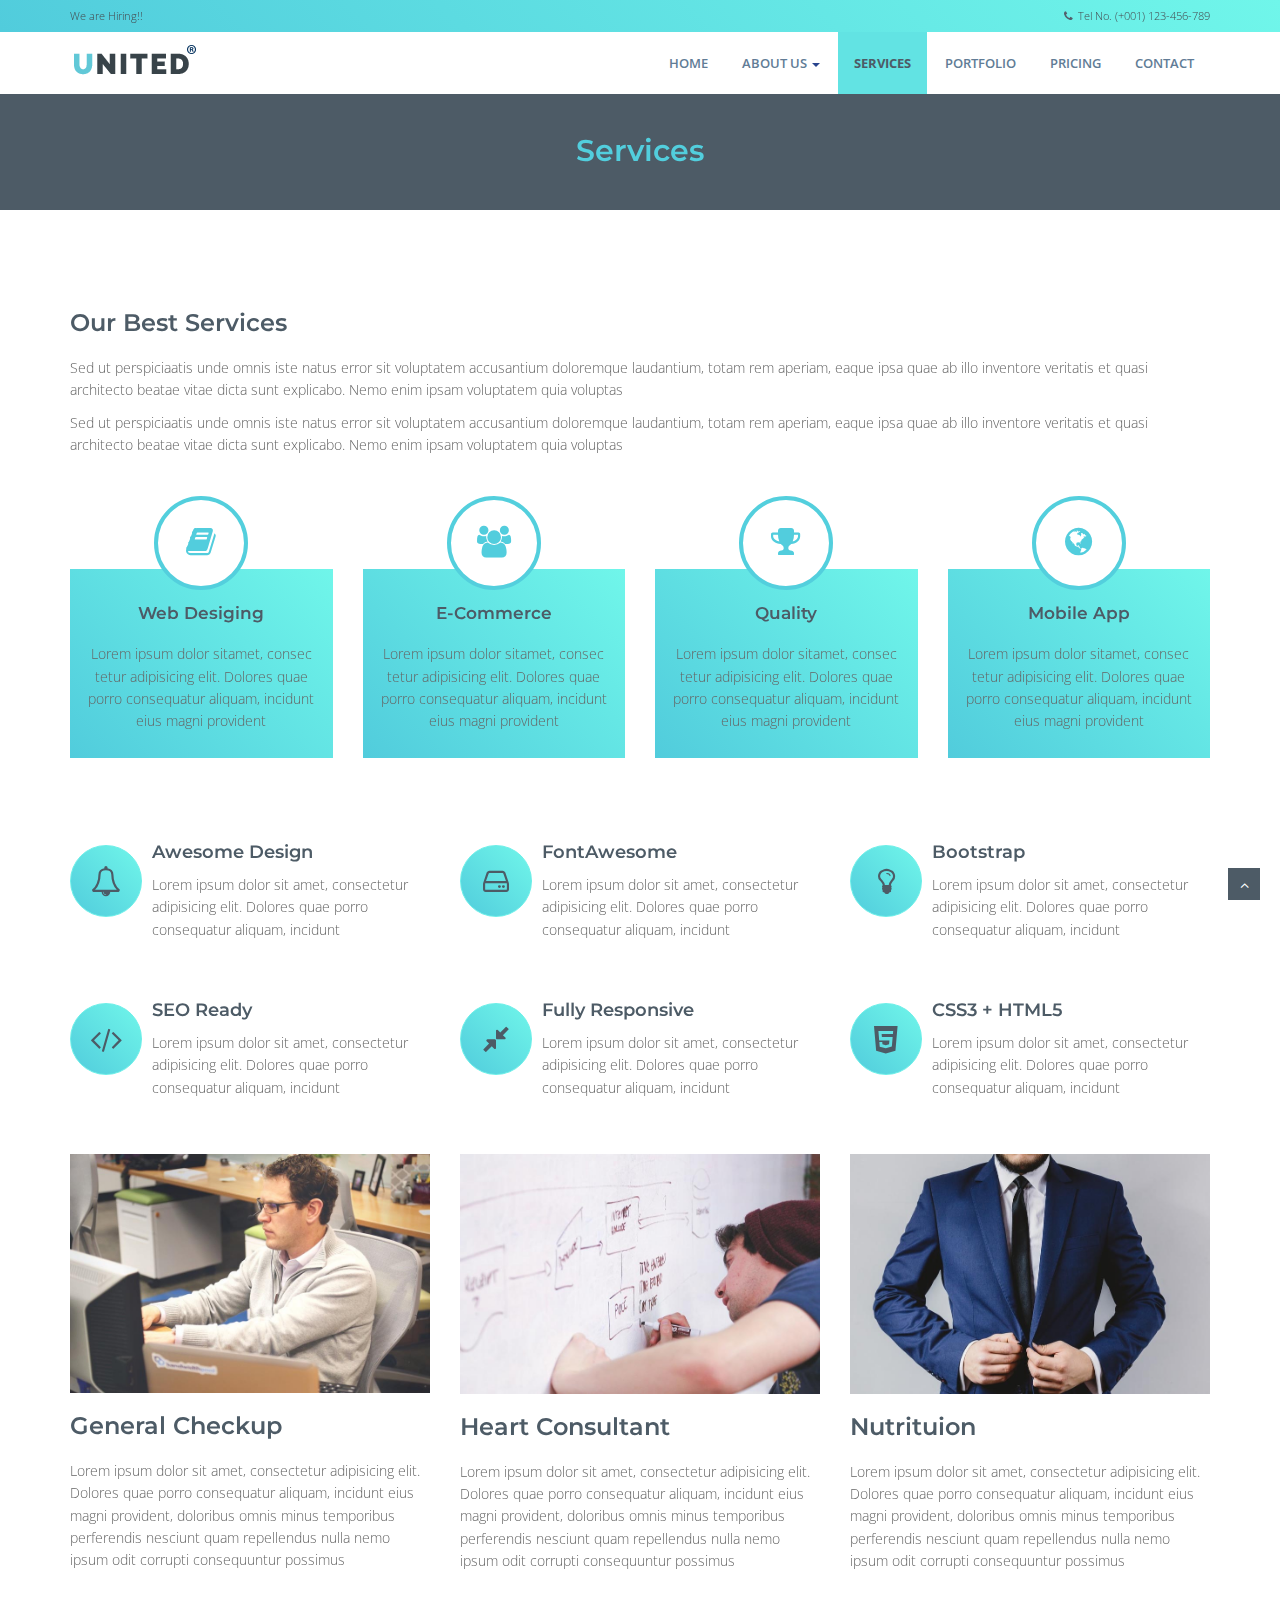
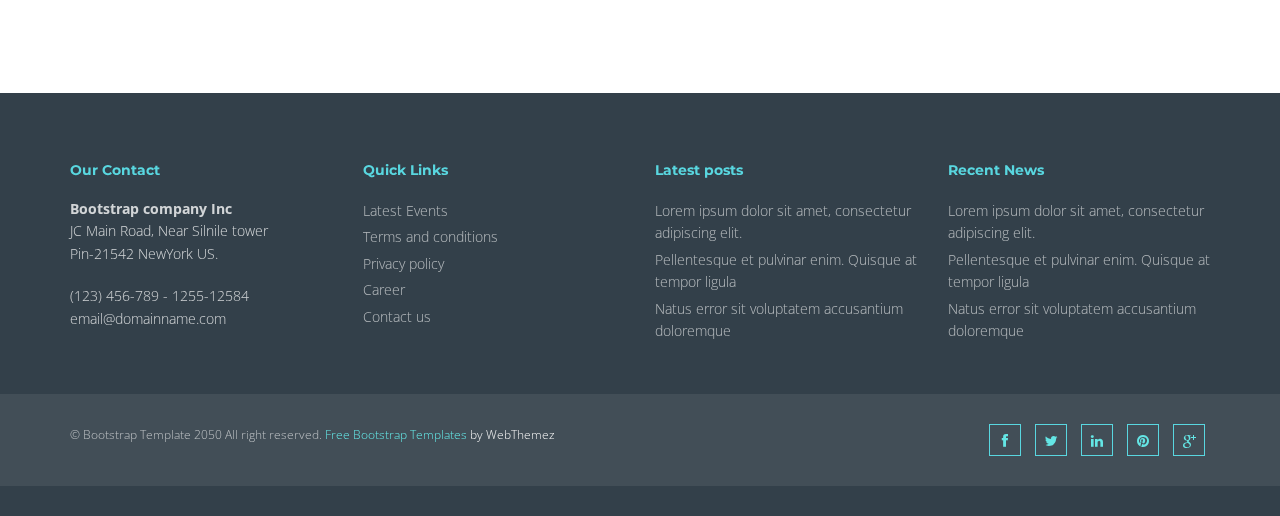
<file: services.html>
<!DOCTYPE html>
<html lang="en">
<head>
<meta charset="utf-8">
<title>United Multi purpose Bootstrap Website Template</title>
<meta name="viewport" content="width=device-width, initial-scale=1.0" />
<meta name="description" content="" />
<meta name="author" content="http://webthemez.com" />
 
<link href="css/bootstrap.min.css" rel="stylesheet" />
<link href="css/fancybox/jquery.fancybox.css" rel="stylesheet"> 
<link href="css/flexslider.css" rel="stylesheet" />
<link href="css/style.css" rel="stylesheet" />
 
<!-- HTML5 shim, for IE6-8 support of HTML5 elements -->
<!--[if lt IE 9]>
      <script src="http://html5shim.googlecode.com/svn/trunk/html5.js"></script>
    <![endif]-->

</head>
<body>
<div id="wrapper">
<div class="topbar">
  <div class="container">
    <div class="row">
      <div class="col-md-12">
        <p class="pull-left hidden-xs">We are Hiring!!</p>
        <p class="pull-right"><i class="fa fa-phone"></i>Tel No. (+001) 123-456-789</p>
      </div>
    </div>
  </div>
</div>
	<!-- start header -->
		<header>
        <div class="navbar navbar-default navbar-static-top">
            <div class="container">
                <div class="navbar-header">
                    <button type="button" class="navbar-toggle" data-toggle="collapse" data-target=".navbar-collapse">
                        <span class="icon-bar"></span>
                        <span class="icon-bar"></span>
                        <span class="icon-bar"></span>
                    </button>
                    <a class="navbar-brand" href="index.html"><img src="img/logo.png" alt="logo"/></a>
                </div>
                <div class="navbar-collapse collapse ">
                    <ul class="nav navbar-nav">
                        <li><a href="index.html">Home</a></li> 
							 <li class="dropdown">
                        <a href="#" data-toggle="dropdown" class="dropdown-toggle">About Us <b class="caret"></b></a>
                        <ul class="dropdown-menu">
                            <li><a href="about.html">Company</a></li>
                            <li><a href="#">Our Team</a></li>
                            <li><a href="#">News</a></li> 
                            <li><a href="#">Investors</a></li>
                        </ul>
                    </li> 
						<li class="active"><a href="services.html">Services</a></li>
                        <li><a href="portfolio.html">Portfolio</a></li>
                        <li><a href="pricing.html">Pricing</a></li>
                        <li><a href="contact.html">Contact</a></li>
                    </ul>
                </div>
            </div>
        </div>
	</header><!-- end header -->
	<section id="inner-headline">
	<div class="container">
		<div class="row">
			<div class="col-lg-12">
				<h2 class="pageTitle">Services</h2>
			</div>
		</div>
	</div>
	</section>
	<section id="content">
		<div class="container content">		
        <!-- Service Blcoks -->
			
						<div class="row"> 
							<div class="col-md-12">
								<div class="about-logo">
									<h3>Our Best <span class="color">Services</span></h3>
									<p>Sed ut perspiciaatis unde omnis iste natus error sit voluptatem accusantium doloremque laudantium, totam rem aperiam, eaque ipsa quae ab illo inventore veritatis et quasi architecto beatae vitae dicta sunt explicabo. Nemo enim ipsam voluptatem quia voluptas</p>
                                    	<p>Sed ut perspiciaatis unde omnis iste natus error sit voluptatem accusantium doloremque laudantium, totam rem aperiam, eaque ipsa quae ab illo inventore veritatis et quasi architecto beatae vitae dicta sunt explicabo. Nemo enim ipsam voluptatem quia voluptas</p>
								</div>  
							</div>
						</div>
						 
						 			<div class="row">
		<div class="skill-home"> <div class="skill-home-solid clearfix"> 
		<div class="col-md-3 text-center">
		<span class="icons c1"><i class="fa fa-book"></i></span> <div class="box-area">
		<h3>Web Desiging</h3> <p>Lorem ipsum dolor sitamet, consec tetur adipisicing elit. Dolores quae porro consequatur aliquam, incidunt eius magni provident</p></div>
		</div>
		<div class="col-md-3 text-center"> 
		<span class="icons c2"><i class="fa fa-users"></i></span> <div class="box-area">
		<h3>E-Commerce</h3> <p>Lorem ipsum dolor sitamet, consec tetur adipisicing elit. Dolores quae porro consequatur aliquam, incidunt eius magni provident</p></div>
		</div>
		<div class="col-md-3 text-center"> 
		<span class="icons c3"><i class="fa fa-trophy"></i></span> <div class="box-area">
		<h3>Quality</h3> <p>Lorem ipsum dolor sitamet, consec tetur adipisicing elit. Dolores quae porro consequatur aliquam, incidunt eius magni provident</p></div>
		</div>
		<div class="col-md-3 text-center"> 
		<span class="icons c4"><i class="fa fa-globe"></i></span> <div class="box-area">
		<h3>Mobile App</h3> <p>Lorem ipsum dolor sitamet, consec tetur adipisicing elit. Dolores quae porro consequatur aliquam, incidunt eius magni provident</p>
		</div></div>
		</div></div>
		</div> 
						    <!-- Info Blcoks -->
        <div class="row">
            <div class="col-sm-4 info-blocks">
                <i class="icon-info-blocks fa fa-bell-o"></i>
                <div class="info-blocks-in">
                    <h3>Awesome Design</h3>
                    <p>Lorem ipsum dolor sit amet, consectetur adipisicing elit. Dolores quae porro consequatur aliquam, incidunt</p>
                </div>
            </div>
            <div class="col-sm-4 info-blocks">
                <i class="icon-info-blocks fa fa-hdd-o"></i>
                <div class="info-blocks-in">
                    <h3>FontAwesome</h3>
                    <p>Lorem ipsum dolor sit amet, consectetur adipisicing elit. Dolores quae porro consequatur aliquam, incidunt</p>
                </div>
            </div>
            <div class="col-sm-4 info-blocks">
                <i class="icon-info-blocks fa fa-lightbulb-o"></i>
                <div class="info-blocks-in">
                    <h3>Bootstrap</h3>
                    <p>Lorem ipsum dolor sit amet, consectetur adipisicing elit. Dolores quae porro consequatur aliquam, incidunt</p>
                </div>
            </div>
        </div>
        <!-- End Info Blcoks -->

       
        <!-- Info Blcoks -->
        <div class="row">
            <div class="col-sm-4 info-blocks">
                <i class="icon-info-blocks fa fa-code"></i>
                <div class="info-blocks-in">
                    <h3>SEO Ready</h3>
                    <p>Lorem ipsum dolor sit amet, consectetur adipisicing elit. Dolores quae porro consequatur aliquam, incidunt</p>
                </div>
            </div>
            <div class="col-sm-4 info-blocks">
                <i class="icon-info-blocks fa fa-compress"></i>
                <div class="info-blocks-in">
                    <h3>Fully Responsive</h3>
                    <p>Lorem ipsum dolor sit amet, consectetur adipisicing elit. Dolores quae porro consequatur aliquam, incidunt</p>
                </div>
            </div>
            <div class="col-sm-4 info-blocks">
                <i class="icon-info-blocks fa fa-html5"></i>
                <div class="info-blocks-in">
                    <h3>CSS3 + HTML5</h3>
                    <p>Lorem ipsum dolor sit amet, consectetur adipisicing elit. Dolores quae porro consequatur aliquam, incidunt</p>
                </div>
            </div>
        </div>
        <!-- End Info Blcoks -->
        <div class="row service-v1 margin-bottom-40">
            <div class="col-md-4 md-margin-bottom-40">
               <img class="img-responsive" src="img/service1.jpg" alt="">   
                <h3>General Checkup</h3>
                <p>Lorem ipsum dolor sit amet, consectetur adipisicing elit. Dolores quae porro consequatur aliquam, incidunt eius magni provident, doloribus omnis minus temporibus perferendis nesciunt quam repellendus nulla nemo ipsum odit corrupti consequuntur possimus</p>        
            </div>
            <div class="col-md-4">
                <img class="img-responsive" src="img/service2.jpg" alt="">            
                <h3>Heart Consultant</h3>
                <p>Lorem ipsum dolor sit amet, consectetur adipisicing elit. Dolores quae porro consequatur aliquam, incidunt eius magni provident, doloribus omnis minus temporibus perferendis nesciunt quam repellendus nulla nemo ipsum odit corrupti consequuntur possimus</p>        
            </div>
            <div class="col-md-4 md-margin-bottom-40">
              <img class="img-responsive" src="img/service3.jpg" alt="">  
                <h3>Nutrituion</h3>
                <p>Lorem ipsum dolor sit amet, consectetur adipisicing elit. Dolores quae porro consequatur aliquam, incidunt eius magni provident, doloribus omnis minus temporibus perferendis nesciunt quam repellendus nulla nemo ipsum odit corrupti consequuntur possimus</p>        
            </div>
        </div>
        <!-- End Service Blcoks -->
 
     

        
    </div>
    </section>
	<footer>
	<div class="container">
		<div class="row">
			<div class="col-md-3 col-sm-3">
				<div class="widget">
					<h5 class="widgetheading">Our Contact</h5>
					<address>
					<strong>Bootstrap company Inc</strong><br>
					JC Main Road, Near Silnile tower<br>
					 Pin-21542 NewYork US.</address>
					<p>
						<i class="icon-phone"></i> (123) 456-789 - 1255-12584 <br>
						<i class="icon-envelope-alt"></i> email@domainname.com
					</p>
				</div>
			</div>
			<div class="col-md-3 col-sm-3">
				<div class="widget">
					<h5 class="widgetheading">Quick Links</h5>
					<ul class="link-list">
						<li><a href="#">Latest Events</a></li>
						<li><a href="#">Terms and conditions</a></li>
						<li><a href="#">Privacy policy</a></li>
						<li><a href="#">Career</a></li>
						<li><a href="#">Contact us</a></li>
					</ul>
				</div>
			</div>
			<div class="col-md-3 col-sm-3">
				<div class="widget">
					<h5 class="widgetheading">Latest posts</h5>
					<ul class="link-list">
						<li><a href="#">Lorem ipsum dolor sit amet, consectetur adipiscing elit.</a></li>
						<li><a href="#">Pellentesque et pulvinar enim. Quisque at tempor ligula</a></li>
						<li><a href="#">Natus error sit voluptatem accusantium doloremque</a></li>
					</ul>
				</div>
			</div>
			<div class="col-md-3 col-sm-3">
					<div class="widget">
					<h5 class="widgetheading">Recent News</h5>
					<ul class="link-list">
						<li><a href="#">Lorem ipsum dolor sit amet, consectetur adipiscing elit.</a></li>
						<li><a href="#">Pellentesque et pulvinar enim. Quisque at tempor ligula</a></li>
						<li><a href="#">Natus error sit voluptatem accusantium doloremque</a></li>
					</ul>
				</div>
			</div>
		</div>
	</div>
	<div id="sub-footer">
		<div class="container">
			<div class="row">
				<div class="col-lg-6">
					<div class="copyright">
						<p>
							<span>&copy; Bootstrap Template 2050 All right reserved. </span> <a href="https://webthemez.com/free-bootstrap-templates/" target="_blank">Free Bootstrap Templates</a> by WebThemez
						</p>
					</div>
				</div>
				<div class="col-lg-6">
					<ul class="social-network">
						<li><a href="#" data-placement="top" title="Facebook"><i class="fa fa-facebook"></i></a></li>
						<li><a href="#" data-placement="top" title="Twitter"><i class="fa fa-twitter"></i></a></li>
						<li><a href="#" data-placement="top" title="Linkedin"><i class="fa fa-linkedin"></i></a></li>
						<li><a href="#" data-placement="top" title="Pinterest"><i class="fa fa-pinterest"></i></a></li>
						<li><a href="#" data-placement="top" title="Google plus"><i class="fa fa-google-plus"></i></a></li>
					</ul>
				</div>
			</div>
		</div>
	</div>
	</footer>
</div>
<a href="#" class="scrollup"><i class="fa fa-angle-up active"></i></a>
<!-- javascript
    ================================================== -->
<!-- Placed at the end of the document so the pages load faster -->
<script src="js/jquery.js"></script>
<script src="js/jquery.easing.1.3.js"></script>
<script src="js/bootstrap.min.js"></script>
<script src="js/jquery.fancybox.pack.js"></script>
<script src="js/jquery.fancybox-media.js"></script>  
<script src="js/jquery.flexslider.js"></script>
<script src="js/animate.js"></script>
<!-- Vendor Scripts -->
<script src="js/modernizr.custom.js"></script>
<script src="js/jquery.isotope.min.js"></script>
<script src="js/jquery.magnific-popup.min.js"></script>
<script src="js/animate.js"></script>
<script src="js/custom.js"></script>
</body>
</html>
</file>
<file: css/style.css>
/*
Author URI: http://webthemez.com/
Note: Licence under Creative Commons Attribution 3.0  
-------------------------------------------------------*/

@import url('http://fonts.googleapis.com/css?family=Noto+Serif:400,400italic,700|Open+Sans:400,600,700'); 
@import url('https://fonts.googleapis.com/css?family=Montserrat:400,700,900');
@import url('font-awesome.css');  
@import url('animate.css');

body {
	font-family:'Open Sans', Arial, sans-serif;
	font-weight:300;
	line-height:1.6em;
	color:#656565;
	font-size: 1.4em;
}

a:active {
	outline:0;
}

.clear {
	clear:both;
}

h1,h2{
	font-weight: 600;
	line-height:1.1em;
	color: #4d5b66;
	font-family: 'Montserrat', sans-serif;
	margin-bottom: 20px;
	text-transform: uppercase;
}
.flex-caption h3{
	font-family: 'Montserrat', sans-serif;	
}
h3, h4, h5, h6 {
	line-height:1.1em;
	color: #4d5b66;
	margin-bottom: 20px;
	font-family: 'Montserrat', sans-serif;
	font-weight: 600;
}
input, button, select, textarea { 
    border-radius: 0px !important;
}
.timetable{background: #2ab975;padding: 5px 23px;}
.timetable hr{
	color:#fff;
	padding-top: 29px;
	margin-bottom: 20px !important;
}
.timetable dl{
	color:#fff; 
}
.timetable dt{
	color:#fff;
}
.timetable dd{
	color:#fff;
}
#wrapper{
	width:100%;
	margin:0;
	padding:0;
}
ul.withArrow{
	
}
ul.withArrow li{
	
}
ul.withArrow li span{
	
margin-right: 10px;
	
font-weight: 700;
	
color: #59d7e0;
	
border: 1px solid;
	
padding: 4px 8px;
	
font-size: 11px;
	
border-radius: 50%;
	
height: 20px;
	
width: 20px;
}
.widget {
    color: rgba(255, 255, 255, 0.77);
}
.row,.row-fluid {
	margin-bottom:30px;
}

.row .row,.row-fluid .row-fluid{
	margin-bottom:30px;
}

.row.nomargin,.row-fluid.nomargin {
	margin-bottom:0;
}
.about-image img {
    width: 100%;
}
img.img-polaroid {
	margin:0 0 20px 0;
}
.img-box {
	max-width:100%;
}
.navbar-default .navbar-toggle {
    border-color: #002e5b;
    margin-top: 10px;
}
/*  Header
==================================== */
.topbar{
	background-color: #002e5b;
	padding: 5px 0;
	/* color:#fff; */
	font-size: 11px !important;
	background-image: -webkit-linear-gradient(225deg, #70f6ea 0%, #51ccdc 100%);
	background-image: linear-gradient(225deg, #70f6ea 0%,#51ccdc 100%);
}
.topbar .container .row {
    margin: 0;
	padding:0;
}
.topbar .container .row .col-md-12 { 
	padding:0;
}
.topbar p{
	margin:0;
	display:inline-block;
	font-size: 11px;
	color: #45484d;
}
.topbar p > i{
	margin-right:5px;
	color: #535f6b;
}
.topbar p:last-child{
	text-align:right;
} 
header .navbar {
    margin-bottom: 0;
}

.navbar-default {
    border: none;
}

.navbar-brand {
    color: #222;
    text-transform: uppercase;
    font-size: 24px;
    font-weight: 700;
    line-height: 1em;
    letter-spacing: -1px;
    margin-top: 10px;
    padding: 0 0 0 15px;
}
.navbar-default .navbar-brand{
color: #1891EC;
}

header .navbar-collapse  ul.navbar-nav {
    float: right;
    margin-right: 0;
}
header .navbar {min-height: 70px;padding: 18px 0;background: #ffffff;}
.home-page header .navbar-default{
    background: #ffffff;
    /* position: absolute; */
    width: 100%;
    box-shadow: 1px 1px 1px rgba(156, 156, 156, 0.36);
}

header .nav li a:hover,
header .nav li a:focus,
header .nav li.active a,
header .nav li.active a:hover,
header .nav li a.dropdown-toggle:hover,
header .nav li a.dropdown-toggle:focus,
header .nav li.active ul.dropdown-menu li a:hover,
header .nav li.active ul.dropdown-menu li.active a{
    -webkit-transition: all .3s ease;
    -moz-transition: all .3s ease;
    -ms-transition: all .3s ease;
    -o-transition: all .3s ease;
    transition: all .3s ease;
}


header .navbar-default .navbar-nav > .open > a,
header .navbar-default .navbar-nav > .open > a:hover,
header .navbar-default .navbar-nav > .open > a:focus {
    -webkit-transition: all .3s ease;
    -moz-transition: all .3s ease;
    -ms-transition: all .3s ease;
    -o-transition: all .3s ease;
    transition: all .3s ease;
}


header .navbar {
    min-height: 62px;
    padding: 0;
}

header .navbar-nav > li  {
    padding-bottom: 12px;
    padding-top: 12px;
    padding: 0 !important;
}

header  .navbar-nav > li > a {
    /* padding-bottom: 6px; */
    /* padding-top: 5px; */
    margin-left: 2px;
    line-height: 30px;
    font-weight: 700;
    -webkit-transition: all .3s ease;
    -moz-transition: all .3s ease;
    -ms-transition: all .3s ease;
    -o-transition: all .3s ease;
    transition: all .3s ease;
}


.dropdown-menu li a:hover {
    color: #fff !important;
    background: #52cddd !important;
}

header .nav .caret {
    border-bottom-color: #29448e;
    border-top-color: #29448e;
}
.navbar-default .navbar-nav > .active > a,
.navbar-default .navbar-nav > .active > a:hover,
.navbar-default .navbar-nav > .active > a:focus {
  background-color: #fff;
}
.navbar-default .navbar-nav > .open > a,
.navbar-default .navbar-nav > .open > a:hover,
.navbar-default .navbar-nav > .open > a:focus {
  background-color:  #fff;
}	
	

.dropdown-menu  {
    box-shadow: none;
    border-radius: 0;
	border: none;
}

.dropdown-menu li:last-child  {
	padding-bottom: 0 !important;
	margin-bottom: 0;
}

header .nav li .dropdown-menu  {
   padding: 0;
}

header .nav li .dropdown-menu li a {
   line-height: 28px;
   padding: 3px 12px;
}

/* --- menu --- */
.flex-caption p {
    line-height: 22px;
    font-weight: 300;
    color: #4d5b66;
    text-transform: capitalize;
}
header .navigation {
	float:right;
}

header ul.nav li {
	border:none;
	margin:0;
}

header ul.nav li a {
	font-size: 13px;
	border:none;
	font-weight: 600;
	text-transform:uppercase;
}

header ul.nav li ul li a {	
	font-size:12px;
	border:none;
	font-weight:300;
	text-transform:uppercase;
}


.navbar .nav > li > a {
  color: rgb(97, 124, 150);
  text-shadow: none;
  border: 1px solid rgba(255, 255, 255, 0) !important;
}

.navbar .nav a:hover {
	background:none;
	color: #2e8eda;
}

.navbar .nav > .active > a,.navbar .nav > .active > a:hover {
	background:none;
	font-weight:700;
}

.navbar .nav > .active > a:active,.navbar .nav > .active > a:focus {
	background:none;
	outline:0;
	font-weight:700;
}

.navbar .nav li .dropdown-menu {
	z-index:2000;
}

header ul.nav li ul {
	margin-top:1px;
}
header ul.nav li ul li ul {
	margin:1px 0 0 1px;
}
.dropdown-menu .dropdown i {
	position:absolute;
	right:0;
	margin-top:3px;
	padding-left:20px;
}

.navbar .nav > li > .dropdown-menu:before {
  display: inline-block;
  border-right: none;
  border-bottom: none;
  border-left: none;
  border-bottom-color: none;
  content:none;
}
.navbar-default .navbar-nav>.active>a, .navbar-default .navbar-nav>.active>a:hover, .navbar-default .navbar-nav>.active>a:focus {color: #4d5b66;background: #62e3e3;border-radius: 0;}
.navbar-default .navbar-nav>li>a:hover, .navbar-default .navbar-nav>li>a:focus {
  color: #002e5b;
  background-color: transparent;
}

ul.nav li.dropdown a {
	z-index:1000;
	display:block;
}

 select.selectmenu {
	display:none;
}
.pageTitle{
color: #fff;
margin: 30px 0 3px;
display: inline-block;
}
 
#banner{
	width: 100%;
	background:#000;
	position:relative;
	margin:0;
	padding:0;
}

/*  Sliders
==================================== */
/* --- flexslider --- */
#main-slider:before {content: '';width: 100%;height: 100%;/* background: rgba(255, 255, 255, 0.37); */z-index: 1;position: absolute;}
.flex-direction-nav a{
display:none;
}
.flexslider {
	padding:0;
	/* background: #FFEB3B; */
	position: relative;
	zoom: 1;
}
.flex-direction-nav .flex-prev{
left:0px; 
}
.flex-direction-nav .flex-next{ 
right:0px;
}
.flex-caption {zoom: 1;bottom: 198px;background-color: transparent;color: #fff;margin: 0;padding: 2px 25px 0px 30px;/* position: absolute; */left: 0;text-align: left;margin: 0 auto;right: 0px;display: inline-block;bottom: 24%;width: 80%;right: 0 !important;border-radius: 15px 15px 0 0;}
.flex-caption h3 {color: #3d4953;letter-spacing: 0px;margin-bottom: 8px;text-transform: uppercase;font-size: 70px;font-weight: 700;}
.flex-caption p {margin: 12px 0 18px;font-size: 22px;font-weight: 400;}
.skill-home{
margin-bottom:50px;
}
.c1{
border: #ed5441 1px solid;
background:#ed5441;
}
.c2{
border: #24c4db 1px solid;
background:#24c4db;
}
.c3{
border: #1891EC 1px solid;
background:#1891EC;
}
.c4{
border: #609cec 1px solid;
background:#609cec;
}
.skill-home .icons {padding: 26px 0 0;width: 94px;height: 94px;color: #fff;font-size: 42px;font-size: 32px;text-align: center;-ms-border-radius: 50%;-moz-border-radius: 50%;-webkit-border-radius: 50%;border-radius: 0;display: inline-table;border: 4px solid #53cfdd;color: #52cddd;background: transparent;border-radius: 50%;background: #ffffff;text-align: center;}
.skill-home h2 {
padding-top: 20px;
font-size: 36px;
font-weight: 700;
} 
.testimonial-solid {
padding: 50px 0 60px 0;
margin: 0 0 0 0;
background: #FFFFFF;
text-align: center;
}
.testi-icon-area {
text-align: center;
position: absolute;
top: -84px;
margin: 0 auto; 
width: 100%;
}
.testi-icon-area .quote {
padding: 15px 0 0 0;
margin: 0 0 0 0;
background: #ffffff;
text-align: center;
color: #1891EC;
display: inline-table;
width: 70px;
height: 70px;
-ms-border-radius: 50%;
-moz-border-radius: 50%;
-webkit-border-radius: 50%;
border-radius: 50%;
font-size: 42px; 
border: 1px solid #1891EC;
display: none;
}

.testi-icon-area .carousel-inner { 
margin: 20px 0;
}
.carousel-indicators {
bottom: -30px;
}
.text-center img {
margin: auto;
}
.aboutUs{
padding:40px 0;
background: #F2F2F2;
}
img.img-center {
margin: 0 auto;
display: block;
max-width: 100%;
}
.home-about{
	padding: 80px 0;
}
.home-about hr{
	padding:0;
	margin:0;
}
.home-about .info-box{
	
}
/* Testimonial
----------------------------------*/
.testimonial-area {
padding: 0 0 0 0;
margin:0;
background: url(../img/low-poly01.jpg) fixed center center;
background-size: cover;
-webkit-background-size: cover;
-moz-background-size: cover;
-ms-background-size: cover;
}
.testimonial-solid p {
color: #000000;
font-size: 16px;
line-height: 30px;
font-style: italic;
} 
section.hero-text {
	background: #F4783B;
	padding:50px 0 50px 0;
	color: #fff;
}
section.hero-text h1{ 
	color: #fff;
}

/* Clients
------------------------------------ */
#clients {
  padding: 60px 0;
  }
  #clients .client .img {
    height: 76px;
    width: 138px;
    cursor: pointer;
    -webkit-transition: box-shadow .1s linear;
    -moz-transition: box-shadow .1s linear;
    transition: box-shadow .1s linear; }
    #clients .client .img:hover {
      cursor: pointer;
      /*box-shadow: 0px 0px 2px 0px rgb(155, 155, 155);*/
      border-radius: 8px; }
  #clients .client .client1 {
    background: url("../img/client1.png") 0 -75px; }
    #clients .client .client1:hover {
      background-position: 1px 0px; }
  #clients .client .client2 {
    background: url("../img/client2.png") 0 -75px; }
    #clients .client .client2:hover {
      background-position: -1px 0px; }
  #clients .client .client3 {
    background: url("../img/client3.png") 0 -76px; }
    #clients .client .client3:hover {
      background-position: 0px 0px; }


/* Content
==================================== */

#content {
	position:relative;
	background:#fff;
	padding: 80px 0;
}
 
.cta-text {
	text-align: center;
	margin-top:10px;
}


.big-cta .cta {
	margin-top:10px;
}
 
.box {
	width: 100%;
}
.box-gray  {
	background: #f8f8f8;
	padding: 20px 20px 30px;
}
.box-gray  h4,.box-gray  i {
	margin-bottom: 20px;
}
.box-bottom {
	padding: 20px 0;
	text-align: center;
}
.box-bottom a {
	color: #fff;
	font-weight: 700;
}
.box-bottom a:hover {
	color: #eee;
	text-decoration: none;
}


/* Bottom
==================================== */

#bottom {
	background:#fcfcfc;
	padding:50px 0 0;

}
/* twitter */
#twitter-wrapper {
    text-align: center;
    width: 70%;
    margin: 0 auto;
}
#twitter em {
    font-style: normal;
    font-size: 13px;
}

#twitter em.twitterTime a {
	font-weight:600;
}

#twitter ul {
    padding: 0;
	list-style:none;
}
#twitter ul li {
    font-size: 20px;
    line-height: 1.6em;
    font-weight: 300;
    margin-bottom: 20px;
    position: relative;
    word-break: break-word;
}


/* page headline
==================================== */

#inner-headline{background: #4d5b66;position: relative;margin: 0;padding: 0;}


#inner-headline h2.pageTitle{
	color: rgb(82, 206, 221);
	padding: 10px 0;
	display:block;
	text-transform: capitalize;
	text-align: center;
}

/* --- breadcrumbs --- */
#inner-headline ul.breadcrumb {
	margin:40px 0;
	float:left;
}

#inner-headline ul.breadcrumb li {
	margin-bottom:0;
	padding-bottom:0;
}
#inner-headline ul.breadcrumb li {
	font-size:13px;
	color:#fff;
}

#inner-headline ul.breadcrumb li i{
	color:#dedede;
}

#inner-headline ul.breadcrumb li a {
	color:#fff;
}

ul.breadcrumb li a:hover {
	text-decoration:none;
}

/* Forms
============================= */

/* --- contact form  ---- */
form#contactform input[type="text"] {
  width: 100%;
  border: 1px solid #f5f5f5;
  min-height: 40px;
  padding-left:20px;
  font-size:13px;
  padding-right:20px;
  -webkit-box-sizing: border-box;
     -moz-box-sizing: border-box;
          box-sizing: border-box;

}

form#contactform textarea {
border: 1px solid #f5f5f5;
  width: 100%;
  padding-left:20px;
  padding-top:10px;
  font-size:13px;
  padding-right:20px;
  -webkit-box-sizing: border-box;
     -moz-box-sizing: border-box;
          box-sizing: border-box;

}

form#contactform .validation {
	font-size:11px;
}

#sendmessage {
	border:1px solid #e6e6e6;
	background:#f6f6f6;
	display:none;
	text-align:center;
	padding:15px 12px 15px 65px;
	margin:10px 0;
	font-weight:600;
	margin-bottom:30px;

}

#sendmessage.show,.show  {
	display:block;
}
 
form#commentform input[type="text"] {
  width: 100%;
  min-height: 40px;
  padding-left:20px;
  font-size:13px;
  padding-right:20px;
  -webkit-box-sizing: border-box;
     -moz-box-sizing: border-box;
          box-sizing: border-box;
	-webkit-border-radius: 2px 2px 2px 2px;
		-moz-border-radius: 2px 2px 2px 2px;
			border-radius: 2px 2px 2px 2px;

}

form#commentform textarea {
  width: 100%;
  padding-left:20px;
  padding-top:10px;
  font-size:13px;
  padding-right:20px;
  -webkit-box-sizing: border-box;
     -moz-box-sizing: border-box;
          box-sizing: border-box;
	-webkit-border-radius: 2px 2px 2px 2px;
		-moz-border-radius: 2px 2px 2px 2px;
			border-radius: 2px 2px 2px 2px;
}


/* --- search form --- */
.search{
	float:right;
	margin:35px 0 0;
	padding-bottom:0;
}

#inner-headline form.input-append {
	margin:0;
	padding:0;
}
.about{
	padding: 40px 0 0px;
}
.about-text h3 {
	font-size: 22px;
	padding-bottom: 20px;
}

.about-text .btn {
	margin-top: 20px;
	//font-size: 15px;
	//text-align: justify;
}

.about-image img {
}

.about-text ul {
	margin-top: 30px;
	padding: 0;
}

.about-text li {
	margin-bottom: 10px;
	//
	font-weight: bold;
	list-style: none;
}

 
.about-text-2 img {
	border: 5px solid #ddd;
	margin-bottom: 20px;
}

.about-text-2 p {
	margin-bottom: 20px;
}

#call-to-action {
	background: url(../images/bg/about.jpg) no-repeat;
	background-attachment: fixed;
	background-position: top center;
	padding: 100px 0;
	color: #fff;
}

.call-to-action h3 {
	font-size: 40px;
	letter-spacing: 15px;
	color: #fff;
	padding-bottom: 30px;
}

.call-to-action p {
	color: #999;
	padding-bottom: 20px;
}

.call-to-action .btn-primary {
	background-color: transparent;
	border-color: #999;
}

.call-to-action .btn-primary:hover {
	background-color: #151515;
	color: #999;
	border-color: #151515;
}

#call-to-action-2 {
	padding: 50px 0;
	background-image: -webkit-linear-gradient(225deg, #70f6ea 0%, #51ccdc 100%);
	background-image: linear-gradient(225deg, #70f6ea 0%,#51ccdc 100%);
}
#call-to-action-2 h3 {
	color: #3d4953;
	font-size: 24px;
	font-weight: 600;
	text-transform: uppercase;
}
#call-to-action-2 p {
	color: #4a5761;
	font-size: 15px;
}
#call-to-action-2 .btn-primary {
	border-color: #ffffff;
	/* background: transparent; */
	margin-top: 50px;
	color: #4d5b66;
	border: 2px solid #4d5b66 !important;
}
section.section-padding.gray-bg {
    background: #37444d;
    padding: 80px 0;
    color: #ffffff;
}
 .gray-bg h2{
 	color:#5ddde2;
 }
  #accordion-alt3 .panel-heading h4 {
font-size: 13px;
line-height: 28px;
}
.panel .panel-heading h4 {
font-weight: 400;
}
.panel-title {
margin-top: 0;
margin-bottom: 0;
font-size: 15px;
color: inherit;
}
.panel-group .panel {
margin-bottom: 0;
border-radius: 2px;
}
.panel {margin-bottom: 18px;background-color: #FFFFFF;border: 1px solid #f3f3f3;border-radius: 2px;-webkit-box-shadow: 0 1px 1px rgba(0,0,0,0.05);box-shadow: 0 1px 1px rgba(0,0,0,0.05);}
#accordion-alt3 .panel-heading h4 a i {font-size: 17px;line-height: 18px;width: 18px;height: 18px;margin-right: 8px;color: #A0A0A0;text-align: center;border-radius: 50%;margin-left: 6px;font-weight: bold;}  
.progress.pb-sm {
height: 6px!important;
}
.progress {
box-shadow: inset 0 0 2px rgba(0,0,0,.1);
}
.progress {
overflow: hidden;
height: 18px;
margin-bottom: 18px;
background-color: #f5f5f5;
border-radius: 2px;
-webkit-box-shadow: inset 0 1px 2px rgba(0,0,0,0.1);
box-shadow: inset 0 1px 2px rgba(0,0,0,0.1);
}
.progress .progress-bar {background: #53cfdd;} 
.progress .progress-bar.progress-bar-green {/* background: #51d466; */}
.progress .progress-bar.progress-bar-lblue {/* background: #32c8de; */}
.progress .progress-bar {
    background: #53cfdd;
}
/* --- portfolio detail --- */
.top-wrapper {
	margin-bottom:20px;
}
.info-blocks {margin-bottom: 15px;/* background: #efefef; */}
.info-blocks i.icon-info-blocks {float: left;color: #4d5b66;font-size: 30px;min-width: 50px;margin-top: 7px;text-align: center;width: 72px;height: 72px;padding-top: 21px;border: 1px solid #6befe8;border-radius: 50%;background-image: -webkit-linear-gradient(225deg, #70f6ea 0%, #51ccdc 100%);background-image: linear-gradient(225deg, #70f6ea 0%,#51ccdc 100%);}
.info-blocks .info-blocks-in {padding: 0 10px;overflow: hidden;}
.info-blocks .info-blocks-in h3 {color: #4d5b66;font-size: 18px;line-height: 28px;margin:0px;margin-bottom: 8px;font-family: 'Montserrat', sans-serif;font-weight: 600;}
.info-blocks .info-blocks-in p {font-size: 14px;}
  
blockquote {
	font-size:16px;
	font-weight:400;
	font-family:'Noto Serif', serif;
	font-style:italic;
	padding-left:0;
	color:#a2a2a2;
	line-height:1.6em;
	border:none;
}

blockquote cite 							{ display:block; font-size:12px; color:#666; margin-top:10px; }
blockquote cite:before 					{ content:"\2014 \0020"; }
blockquote cite a,
blockquote cite a:visited,
blockquote cite a:visited 				{ color:#555; }

/* --- pullquotes --- */

.pullquote-left {
	display:block;
	color:#a2a2a2;
	font-family:'Noto Serif', serif;
	font-size:14px;
	line-height:1.6em;
	padding-left:20px;
}

.pullquote-right {
	display:block;
	color:#a2a2a2;
	font-family:'Noto Serif', serif;
	font-size:14px;
	line-height:1.6em;
	padding-right:20px;
}

/* --- button --- */
.btn{text-align: center;color: #002e5b;padding: 10px 25px;border-radius: 0;background: #68ebe6;border-color: #57d5df;border-color: #ffffff;/* background: transparent; */margin-top: 50px;color: #4d5b66;border: 2px solid #57d5df !important;}
.btn-theme {
	color: #fff;
	background: transparent;
	border: 1px solid #fff;
	padding: 12px 30px;
	font-weight: bold;
}
.btn-theme:hover {
	color: #eee;
}

/* --- list style --- */

ul.general {
	list-style:none;
	margin-left:0;
}

ul.link-list{
	margin:0;
	padding:0;
	list-style:none;
}

ul.link-list li{
	margin:0;
	padding:2px 0 2px 0;
	list-style:none;
}
footer{background: #33404a;}
footer ul.link-list li a{
	color: rgba(255, 255, 255, 0.63);
}
footer ul.link-list li a:hover {
	color: #59d6e0;
}
/* --- Heading style --- */

h4.heading {
	font-weight:700;
}

.heading { margin-bottom: 30px; }

.heading {
	position: relative;
	
}


.widgetheading {
	width:100%;
	padding:0;
	font-weight: bold;
}

#bottom .widgetheading {
	position: relative;
	border-bottom: #e6e6e6 1px solid;
	padding-bottom: 9px;
}

aside .widgetheading {
	position: relative;
	border-bottom: #e9e9e9 1px solid;
	padding-bottom: 9px;
}

footer .widgetheading {
	position: relative;
}

footer .widget .social-network {
	position:relative;
}

.team-member h4{
  text-align: center;
  margin-bottom: 5px;
}
.team-member .deg{
text-align:center;
display:block;
}
#bottom .widget .widgetheading span, aside .widget .widgetheading span, footer .widget .widgetheading span {	
	position: absolute;
	width: 60px;
	height: 1px;
	bottom: -1px;
	right:0;

}
.panel-title>a {
    color: inherit;
    text-decoration: none;
    font-weight: 600;
}
.box-area{padding: 15px;margin-top: -21px;background-image: -webkit-linear-gradient(225deg, #70f6ea 0%, #51ccdc 100%);background-image: linear-gradient(225deg, #70f6ea 0%,#51ccdc 100%);}
.box-area h3{font-size: 17px;font-weight: 600;}
/* --- Map --- */
.map{
	position:relative;
	margin-top:-50px;
	margin-bottom:40px;
}

.map iframe{
	width:100%;
	height:450px;
	border:none;
}

.map-grid iframe{
	width:100%;
	height:350px;
	border:none;
	margin:0 0 -5px 0;
	padding:0;
}

 
ul.team-detail{
	margin:-10px 0 0 0;
	padding:0;
	list-style:none;
}

ul.team-detail li{
	border-bottom:1px dotted #e9e9e9;
	margin:0 0 15px 0;
	padding:0 0 15px 0;
	list-style:none;
}

ul.team-detail li label {
	font-size:13px;
}

ul.team-detail li h4, ul.team-detail li label{
	margin-bottom:0;
}

ul.team-detail li ul.social-network {
	border:none;
	margin:0;
	padding:0;
}

ul.team-detail li ul.social-network li {
	border:none;	
	margin:0;
}
ul.team-detail li ul.social-network li i {
	margin:0;
}

 
.pricing-title{
	background:#fff;
	text-align:center;
	padding:10px 0 10px 0;
}

.pricing-title h3{
	font-weight:600;
	margin-bottom:0;
}

.pricing-offer{
	background: #fcfcfc;
	text-align: center;
	padding:40px 0 40px 0;
	font-size:18px;
	border-top:1px solid #e6e6e6;
	border-bottom:1px solid #e6e6e6;
}

.pricing-box.activeItem .pricing-offer{
	color:#fff;
}

.pricing-offer strong{
	font-size:78px;
	line-height:89px;
}

.pricing-offer sup{
	font-size:28px;
}

.pricing-container{
	background: #fff;
	text-align:center;
	font-size:14px;
}

.pricing-container strong{
color:#353535;
}

.pricing-container ul{
	list-style:none;
	padding:0;
	margin:0;
}

.pricing-container ul li{
	border-bottom: 1px solid #CFCFCF;
list-style: none;
padding: 15px 0 15px 0;
margin: 0 0 0 0;
color: #222;
}

.pricing-action{
	margin:0;
	background: #fcfcfc;
	text-align:center;
	padding:20px 0 30px 0;
}

.pricing-wrapp{
	margin:0 auto;
	width:100%;
	background:#fd0000;
}
 .pricing-box-item {border: 1px solid #57d5df;background:#fcfcfc;position:relative;margin:0 0 20px 0;padding:0;-webkit-box-shadow: 0 2px 0 rgba(0,0,0,0.03);-moz-box-shadow: 0 2px 0 rgba(0,0,0,0.03);box-shadow: 0 2px 0 rgba(0,0,0,0.03);-webkit-box-sizing: border-box;-moz-box-sizing: border-box;box-sizing: border-box;overflow: hidden;}

.pricing-box-item .pricing-heading {
	background: #ffffff;
	text-align: center;
	padding: 50px 0;
	display:block;
}
.pricing-box-item.activeItem .pricing-heading {
	background: #57d5df;
	text-align: center;
	border-bottom:none;
	display:block;
	color: #002e5b;
}
.pricing-box-item.activeItem .pricing-heading h3 strong {
	color: #ffffff;
}
.pricing-box-item.activeItem .pricing-heading h3 {
	 
color: #002e5b;
}

.pricing-box-item .pricing-heading h3 strong {
	font-size:28px;
	font-weight:700;
	letter-spacing:-1px;
	color: #57d5df;
}
.pricing-box-item .pricing-heading h3 {
	font-size:32px;
	font-weight:300;
	letter-spacing:-1px;
}

.pricing-box-item .pricing-terms {
	text-align: center;
	background: #fff;
	display: block;
	overflow: hidden;
	padding: 11px 0 5px;
	/* border-top: 2px solid #BBBBBB; */
	border-bottom: 2px dotted #CDCDCD;
}

.pricing-box-item .pricing-terms  h6 {
	margin-top: 16px;
	color: #002e5b;
	font-size: 22px;
}

.pricing-box-item .icon .price-circled {
    margin: 10px 10px 10px 0;
    display: inline-block !important;
    text-align: center !important;
    color: #fff;
    width: 68px;
    height: 68px;
	padding:12px;
    font-size: 16px;
	font-weight:700;
    line-height: 68px;
    text-shadow:none;
    cursor: pointer;
    background-color: #888;
    border-radius: 64px;
    -moz-border-radius: 64px;
    -webkit-border-radius: 64px;
}

.pricing-box-item  .pricing-action{
	margin:0;
	text-align:center;
	padding:30px 0 30px 0;
}
.pricing-action .btn{
	background: #57d5df;
	color: #002e5b;
} 

/* Testimonials */
.testimonials blockquote {
    background: #efefef none repeat scroll 0 0;
    border: medium none;
    color: #666;
    display: block;
    font-size: 13px;
    line-height: 20px;
    padding: 22px;
    position: relative;
}
.testimonials blockquote::before {
    width: 0; 
    height: 0;
	right: 0;
	bottom: 0;
	content: " "; 
	display: block; 
	position: absolute;
    border-bottom: 20px solid #fff;    
	border-right: 0 solid transparent;
	border-left: 15px solid transparent;
	border-left-style: inset; /*FF fixes*/
	border-bottom-style: inset; /*FF fixes*/
}
.testimonials blockquote::after {
    width: 0;
    height: 0;
    right: 0;
    bottom: 0;
    content: " ";
    display: block;
    position: absolute;
    border-style: solid;
    border-width: 20px 20px 0 0;
    border-color: #c5c5c5 transparent transparent transparent;
}
.testimonials .carousel-info img {
    border: 1px solid #cccccc;
    border-radius: 150px !important;
    height: 75px;
    padding: 3px;
    width: 75px;
}
.testimonials .carousel-info {
    overflow: hidden;
}
.testimonials .carousel-info img {
    margin-right: 15px;
}
.testimonials .carousel-info span {
    display: block;
}
.testimonials span.testimonials-name {
    color: #002e5b;
    font-size: 16px;
    font-weight: 300;
    margin: 23px 0 0;
}
.testimonials span.testimonials-post {
    color: #656565;
    font-size: 12px;
}
/* ===== Widgets ===== */

/* --- flickr --- */
.widget .flickr_badge {
	width:100%;
}
.widget .flickr_badge img { margin: 0 9px 20px 0; }

footer .widget .flickr_badge {
    width: 100%;
}
footer .widget .flickr_badge img {
    margin: 0 9px 20px 0;
}

.flickr_badge img {
    width: 50px;
    height: 50px;
    float: left;
	margin: 0 9px 20px 0;
}
 
/* --- Recent post widget --- */

.recent-post{
	margin:20px 0 0 0;
	padding:0;
	line-height:18px;
}

.recent-post h5 a:hover {
	text-decoration:none;
}

.recent-post .text h5 a {
	color:#353535;
}

  
footer{
	padding: 60px 0 30px 0;
	color:#f8f8f8;
}

footer a {
	color: #64e6e5;
}

footer a:hover {
	color: #FFEB3B;
}

footer h1, footer h2, footer h3, footer h4, footer h5, footer h6{
	color: #59d7e0;
}

footer address {
	line-height:1.6em;
	color: rgba(255, 255, 255, 0.78);
}

footer h5 a:hover, footer a:hover {
	text-decoration:none;
}

ul.social-network {
	list-style:none;
	margin:0;
}

ul.social-network li {
	display:inline;
	margin: 0 5px;
	border: 1px solid #59d7e0;
	padding: 5px 0 0;
	width: 32px;
	display: inline-block;
	text-align: center;
	height: 32px;
	vertical-align: baseline;
}

#sub-footer{
	text-shadow:none;
	color:#f5f5f5;
	padding:0;
	padding-top:30px;
	margin:20px 0 0 0;
	background: #424e57;
}

#sub-footer p{
	margin:0;
	padding:0;
}

#sub-footer span{
	color: rgba(255, 255, 255, 0.63);
}

.copyright {
	text-align:left;
	font-size:12px;
}

#sub-footer ul.social-network {
	float:right;
}

  

/* scroll to top */
.scrollup{
    position:fixed;
    width:32px;
    height:32px;
    bottom:0px;
    right:20px;
    background: #4d5b66;
}

a.scrollup {
	outline:0;
	text-align: center;
}

a.scrollup:hover,a.scrollup:active,a.scrollup:focus {
	opacity:1;
	text-decoration:none;
}
a.scrollup i {
	margin-top: 10px;
	color: #fff;
}
a.scrollup i:hover {
	text-decoration:none;
}



 
.absolute{
	position:absolute;
}

.relative{
	position:relative;
}

.aligncenter{
	text-align:center;
}

.aligncenter span{
	margin-left:0;
}

.floatright {
	float:right;
}

.floatleft {
	float:left;
}

.floatnone {
	float:none;
}

.aligncenter {
	text-align:center;
}
 
img.pull-left, .align-left{
	float:left;
	margin:0 15px 15px 0;
}

.widget img.pull-left {
	float:left;
	margin:0 15px 15px 0;
}

img.pull-right, .align-right {
	float:right;
	margin:0 0 15px 15px;
}

article img.pull-left, article .align-left{
	float:left;
	margin:5px 15px 15px 0;
}

article img.pull-right, article .align-right{
	float:right;
	margin:5px 0 15px 15px;
}
 ============================= */

.clear-marginbot{
	margin-bottom:0;
}

.marginbot10{
	margin-bottom:10px;
}
.marginbot20{
	margin-bottom:20px;
}
.marginbot30{
	margin-bottom:30px;
}
.marginbot40{
	margin-bottom:40px;
}

.clear-margintop{
	margin-top:0;
}

.margintop10{
	margin-top:10px;
}

.margintop20{
	margin-top:20px;
}

.margintop30{
	margin-top:30px;
}

.margintop40{
	margin-top:40px;
}
.flex-control-paging li a {
  width: 14px;
  height: 14px;
  border-radius: 50%;
  background: #ffffff;
  text-indent: 50px;
  overflow: hidden;
}
.btn:hover, .btn:focus {
  color: #002e5b;
  text-decoration: none;
  background: #ffffff;
  border-color: #57d5df;
}
/*  Media queries 
============================= */

@media (min-width: 768px) and (max-width: 979px) {

	a.detail{
		background:none;
		width:100%;
	}


	
	footer .widget form  input#appendedInputButton {
		  display: block;
		  width: 91%;
		  -webkit-border-radius: 4px 4px 4px 4px;
			 -moz-border-radius: 4px 4px 4px 4px;
				  border-radius: 4px 4px 4px 4px;
	}
	
	footer .widget form  .input-append .btn {
		  display: block;
		  width: 100%;
		  padding-right: 0;
		  padding-left: 0;
		  -webkit-box-sizing: border-box;
			 -moz-box-sizing: border-box;
				  box-sizing: border-box;
				  margin-top:10px;
	}

	ul.related-folio li{
		width:156px;
		margin:0 20px 0 0;
	}	
}

@media (max-width: 767px) {
.navbar-default .navbar-collapse{border-color: none;background: #ffffff;}
.navbar-default .navbar-toggle .icon-bar {background-color: #002e5b;border-radius: 0;}
.navbar-default .navbar-toggle:hover, .navbar-default .navbar-toggle:focus {
background-color: rgba(221, 221, 221, 0);
}
.navbar-default .navbar-collapse, .navbar-default .navbar-form {border-color: #002e5b;margin-top: 15px;}
  body {
    padding-right: 0;
    padding-left: 0;
  }
	.navbar-brand {
		margin-top: 10px;
		border-bottom: none;
	}
	.navbar-header {
		/* margin-top: 20px; */
		border-bottom: none;
	}
	
	.navbar-nav {
		border-top: none;
		float: none;
		width: 100%;
	}
.navbar .nav > .active > a, .navbar .nav > .active > a:hover {background: none;font-weight: 700;/* color: #FFFFFF; */}
	header .navbar-nav > li {
padding-bottom: 2px;
padding-top: 3px;
}
	header .nav li .dropdown-menu  {
		margin-top: 0;
	}

	.dropdown-menu {
	  position: absolute;
	  top: 0;
	  left: 40px;
	  z-index: 1000;
	  display: none;
	  float: left;
	  min-width: 160px;
	  padding: 5px 0;
	  margin: 2px 0 0;
	  font-size: 13px;
	  list-style: none;
	  background-color: #fff;
	  background-clip: padding-box;
	  border: 1px solid #f5f5f5;
	  border: 1px solid rgba(0, 0, 0, .15);
	  border-radius: 0;
	  -webkit-box-shadow: 0 6px 12px rgba(0, 0, 0, .175);
			  box-shadow: 0 6px 12px rgba(0, 0, 0, .175);
	}
	

	
	li.active  {
		border: none;
		overflow: hidden;
		/* background: #2e8eda; */
}

	
	.box {
		border-bottom:1px solid #e9e9e9;
		padding-bottom:20px;
	}

	.flexslider .slide-caption {
		width: 90%; 
		padding: 2%; 
		position: absolute; 
		left: 0; 
		bottom: -40px; 
	}


	#inner-headline .breadcrumb {
		float:left;
		clear:both;
		width:100%;
	}

	.breadcrumb > li {
		font-size:13px;
	}

	
	ul.portfolio li article a i.icon-48{
		width:20px;
		height:20px;
		font-size:16px;
		line-height:20px;
	}


	.left-sidebar{
		border-right:none;
		padding:0 0 0 0;
		border-bottom: 1px dotted #e6e6e6;
		padding-bottom:10px;
		margin-bottom:40px;
	}
	
	.right-sidebar{
		margin-top:30px;
		border-left:none;
		padding:0 0 0 0;
	}
	
	
	footer .col-lg-1, footer .col-lg-2, footer .col-lg-3, footer .col-lg-4, footer .col-lg-5, footer .col-lg-6, 
	footer .col-lg-7, footer .col-lg-8, footer .col-lg-9, footer .col-lg-10, footer .col-lg-11, footer .col-lg-12{
		margin-bottom:20px;
	}

	#sub-footer ul.social-network {
		float:left;
	}
	

	
  [class*="span"] {
		margin-bottom:20px;
  }

}

@media (max-width: 480px) {
	.bottom-article a.pull-right {
		float:left;
		margin-top:20px;
	}


	.search{
		float:left;
	}

	.flexslider .flex-caption {
		display:none;
	}


	.cta-text {
		margin:0 auto;
		text-align:center;	
	}
	
	ul.portfolio li article a i{
		width:20px;
		height:20px;
		font-size:14px;
	}


}
</file>
<file: css/gallery-1.css>
/*	Gallery 1
/*----------------------------------------------------*/

/* Gallery Item
 * -------------------------- */
 
#isotope-gallery-container .col-md-3 {
    margin-right: -1px;
}

.gallery-item-wrapper {
    padding-bottom: 25px;
}
.gallery-item {
    overflow: hidden;
    -webkit-transition: all 0.2s ease;
    transition: all 0.2s ease;
    border-radius: 3px;
}
.flush .gallery-item {
    border-radius: 0;
}
.gallery-item .gallery-thumb {
    position: relative;
    overflow: hidden;
}

.gallery-item .gallery-thumb img {
    -webkit-transition: all 0.2s ease;
    transition: all 0.2s ease;
}

.gallery-item:hover .gallery-thumb img {
    transform: scale(1.1);
}

.gallery-item .gallery-thumb .image-overlay {
    background-color: #2c3e50;
    width: 100%;
    height: 100%;
    display: block;
    position: absolute;
    top: 0;
    left: 0;
    opacity: 0;
    filter: alpha(opacity=0);
    -webkit-transition: all 0.2s ease;
    transition: all 0.2s ease;
}

.gallery-item:hover .gallery-thumb .image-overlay {
    opacity: 0.50;
    filter: alpha(opacity=50);
}

.gallery-item .gallery-thumb .gallery-zoom, .gallery-item .gallery-thumb .gallery-link {
    width: 45px;
    height: 45px;
    text-align: center;
    background-color: #53cfdd;
    display: none;
    line-height: 45px;
    position: absolute;
    top: 50%;
    margin-top: -22px;
    padding-top: 2px;
    font-size: 18px;
    color: #fff;
    display: block;
    border-radius: 2px;
}

.gallery-item .gallery-thumb .gallery-zoom:hover, .gallery-item .gallery-thumb .gallery-link:hover {
    background-color: #57d4df;
    color: #002e5b;
}

.gallery-item .gallery-thumb .gallery-zoom:focus, .gallery-item .gallery-thumb .gallery-link:focus {
	outline: none;
}

.gallery-item .gallery-thumb .gallery-link {
    right: 0;
    margin-right: -45px;
    -webkit-transition: all 0.2s ease;
    transition: all 0.2s ease;
}

.gallery-item .gallery-thumb .gallery-zoom {
    left: 0;
    margin-left: -45px;
    -webkit-transition: all 0.2s ease;
    transition: all 0.2s ease;
}

.gallery-item:hover .gallery-thumb .gallery-zoom {
    display: block;
    left: 50%;
    margin-left: -48px;
}

.gallery-item:hover .gallery-thumb .gallery-link {
    display: block;
    right: 50%;
    margin-right: -48px;
}

.gallery-item .gallery-details {
    text-align: center;
    padding-top: 20px;
    background-color: #fff;
    bor der: 2px solid #ecf0f1;
    border-top: 0;
    overflow: hidden;
}

.gallery-item .gallery-details h5 {
    margin: 0;
    font-size: 1em;
    font-weight: 700;
    position: relative;
}

.gallery-item .gallery-details p {
    font-size: .9em;
}


/* Gallery Filter
 * -------------------------- */
.filter {
    list-style: none;
    padding: 0;
    margin: 0 0 60px 0;
    text-align: center;
}
.filter li {
    display: inline-block;
    margin: 0;
}
.filter li:before {
    display: inline-block;
    content: "/";
    padding: 0 25px 0 19px;
    color: rgba(0,0,0,0.20);
}
.filter li:first-child:before {
    display: none;
}
.filter li a {
    text-transform: uppercase;
    font-weight: 700;
    font-size: 14px;
    color: #777777;
}
.filter li a:hover,
.filter li a:focus,
.filter li a.active {
    color: #002e5b;
    text-decoration: none;
}

/* Isotope Animating
 * -------------------------- */
.isotope,
.isotope .isotope-item {
  /* change duration value to whatever you like */
    -webkit-transition-duration: 0.8s;
    -moz-transition-duration: 0.8s;
    -ms-transition-duration: 0.8s;
    -o-transition-duration: 0.8s;
    transition-duration: 0.8s;
}

.isotope {
    -webkit-transition-property: height, width;
    -moz-transition-property: height, width;
    -ms-transition-property: height, width;
    -o-transition-property: height, width;
    transition-property: height, width;
}

.isotope .isotope-item {
    -webkit-transition-property: -webkit-transform, opacity;
    -moz-transition-property: -moz-transform, opacity;
    -ms-transition-property: -ms-transform, opacity;
    -o-transition-property: -o-transform, opacity;
    transition-property: transform, opacity;
}

/**** disabling Isotope CSS3 transitions ****/

.isotope.no-transition,
.isotope.no-transition .isotope-item,
.isotope .isotope-item.no-transition {
    -webkit-transition-duration: 0s;
    -moz-transition-duration: 0s;
    -ms-transition-duration: 0s;
    -o-transition-duration: 0s;
    transition-duration: 0s;
}





/*	Gallery 1 MEDIA QUERIES
/*----------------------------------------------------*/

/* Small Devices, Tablets */
@media only screen and (min-width : 768px) {
	
		
	
}

/* Medium Devices, Desktops */
@media only screen and (min-width : 992px) {
	

	
}

/* Large Devices, Wide Screens */
@media only screen and (min-width : 1200px) {
	
	
	
}
</file>
